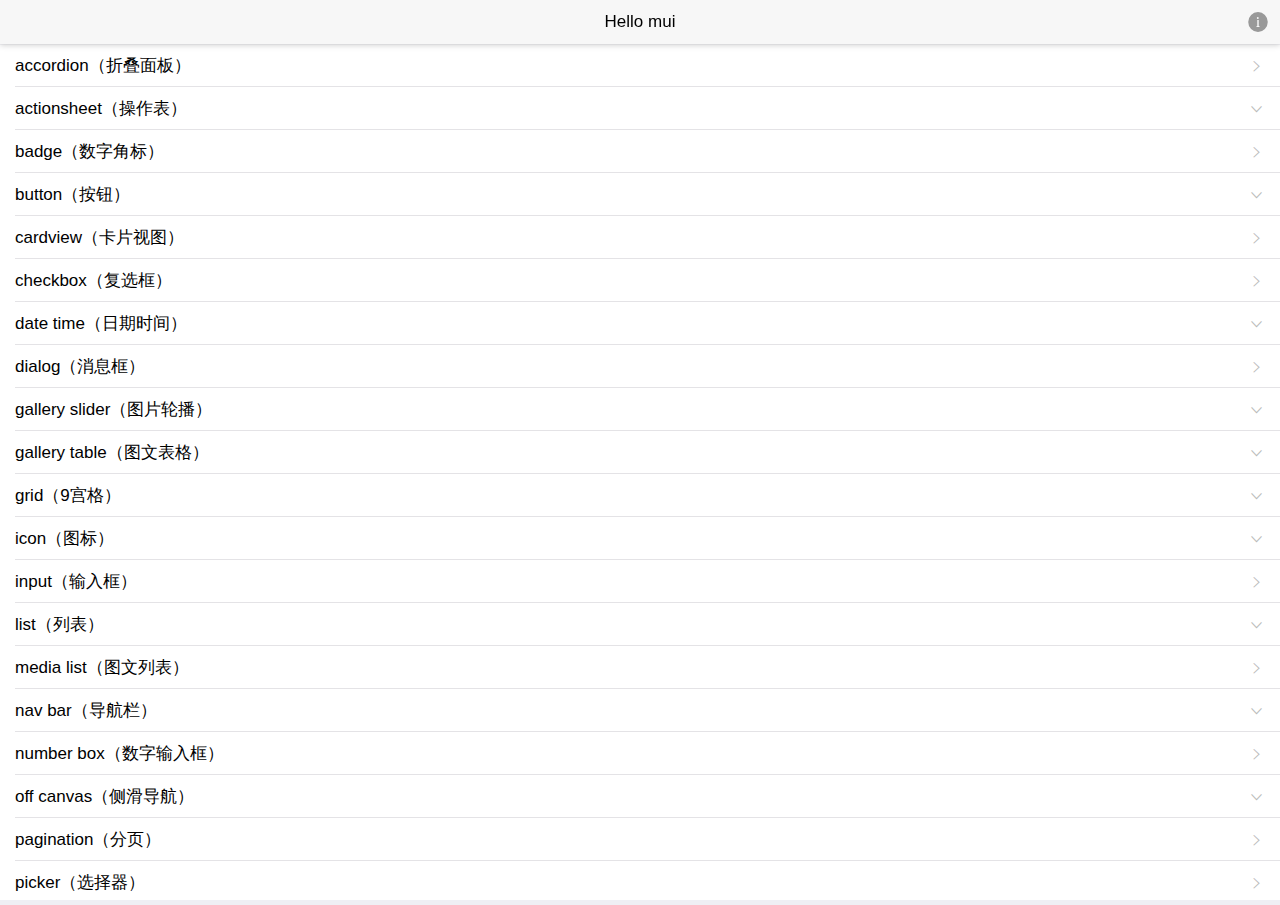
<file: 00ee/index.html>
<!DOCTYPE html>
<html>

	<head>
		<meta charset="utf-8">
		<title>Hello MUI</title>
		<meta name="viewport" content="width=device-width, initial-scale=1,maximum-scale=1, user-scalable=no">
		<meta name="apple-mobile-web-app-capable" content="yes">
		<meta name="apple-mobile-web-app-status-bar-style" content="black">

		<link rel="stylesheet" href="css/mui.min.css">
	</head>

	<body>
		<header class="mui-bar mui-bar-nav">
			<a class="mui-icon mui-icon-bars mui-pull-left mui-plus-visible"></a>
			<a id="info" class="mui-icon mui-icon-info-filled mui-pull-right" style="color: #999;"></a>
			<h1 class="mui-title">Hello mui</h1>
		</header>
		<script src="js/mui.min.js"></script>
		<script src="js/update.js" type="text/javascript" charset="utf-8"></script>
		<script>
			var menu = null,
				main = null;
			var showMenu = false;
			mui.init({
				swipeBack: false,
				statusBarBackground: '#f7f7f7',
				gestureConfig: {
					doubletap: true
				},
				subpages: [{
					id: 'list',
					url: 'list.html',
					styles: {
						top: '45px',
						bottom: 0,
						bounce: 'vertical'
					}
				}]
			});
			mui.plusReady(function() {
				//仅支持竖屏显示
				plus.screen.lockOrientation("portrait-primary");
				main = plus.webview.currentWebview();
				main.addEventListener('maskClick', closeMenu);
				//处理侧滑导航，为了避免和子页面初始化等竞争资源，延迟加载侧滑页面；
				setTimeout(function() {
					menu = mui.preload({
						id: 'index-menu',
						url: 'index-menu.html',
						styles: {
							left: 0,
							width: '70%',
							zindex: -1
						},
						show: {
							aniShow: 'none'
						}
					});
				}, 200);
			});
			var isInTransition = false;
			/**
			 * 显示侧滑菜单
			 */
			function openMenu() {
				if (isInTransition) {
					return;
				}
				if (!showMenu) {
					//侧滑菜单处于隐藏状态，则立即显示出来；
					isInTransition = true;
					menu.setStyle({
						mask: 'rgba(0,0,0,0)'
					}); //menu设置透明遮罩防止点击
					menu.show('none', 0, function() {
						//主窗体开始侧滑并显示遮罩
						main.setStyle({
							mask: 'rgba(0,0,0,0.4)',
							left: '70%',
							transition: {
								duration: 150
							}
						});
						mui.later(function() {
							isInTransition = false;
							menu.setStyle({
								mask: "none"
							}); //移除menu的mask
						}, 160);
						showMenu = true;
					});
				}
			};
			/**
			 * 关闭菜单
			 */
			function closeMenu() {
				if (isInTransition) {
					return;
				}
				if (showMenu) {
					//关闭遮罩；
					//主窗体开始侧滑；
					isInTransition = true;
					main.setStyle({
						mask: 'none',
						left: '0',
						transition: {
							duration: 200
						}
					});
					showMenu = false;
					//等动画结束后，隐藏菜单webview，节省资源；
					mui.later(function() {
						isInTransition = false;
						menu.hide();
					}, 300);
				}
			};
			//点击左上角侧滑图标，打开侧滑菜单；
			document.querySelector('.mui-icon-bars').addEventListener('tap', function(e) {
				if (showMenu) {
					closeMenu();
				} else {
					openMenu();
				}
			});
			//敲击顶部导航，内容区回到顶部
			document.querySelector('header').addEventListener('doubletap', function() {
				main.children()[0].evalJS('mui.scrollTo(0, 100)');
			});
			//主界面向右滑动，若菜单未显示，则显示菜单；否则不做任何操作
			window.addEventListener("swiperight", openMenu);
			//主界面向左滑动，若菜单已显示，则关闭菜单；否则，不做任何操作；
			window.addEventListener("swipeleft", closeMenu);
			//侧滑菜单触发关闭菜单命令
			window.addEventListener("menu:close", closeMenu);
			window.addEventListener("menu:open", openMenu);
			//重写mui.menu方法，Android版本menu按键按下可自动打开、关闭侧滑菜单；
			mui.menu = function() {
					if (showMenu) {
						closeMenu();
					} else {
						openMenu();
					}
				}
				//处理右上角关于图标的点击事件；
			var subWebview = null,
				template = null;
			document.getElementById('info').addEventListener('tap', function() {
				if (!mui.os.plus) {
					mui.openWindow({
						url: "examples/info.html",
						id: "info",
						show: {
							aniShow: 'zoom-fade-out',
							duration: 300
						}
					});
					return;
				}
				if (subWebview == null) {
					//获取共用父窗体
					template = plus.webview.getWebviewById("default-main");
				}
				if (template) {
					subWebview = template.children()[0];
					subWebview.loadURL('examples/info.html');
					//修改共用父模板的标题
					mui.fire(template, 'updateHeader', {
						title: '关于',
						showMenu: false
					});
					template.show('slide-in-right', 150);
				}
				//				mui.openWindow({
				//					url:"examples/info.html",
				//					id:"info",
				//					show:{
				//						aniShow:'zoom-fade-out',
				//						duration:300
				//					}
				//				});
			});
			//首页返回键处理
			//1、若侧滑菜单显示，则关闭侧滑菜单
			//2、否则，执行mui框架默认的关闭首页功能
			var _back = mui.back;
			mui.back = function() {
				if (showMenu) {
					closeMenu();
				} else {
					_back();
				}
			};
		</script>
	</body>

</html>
</file>
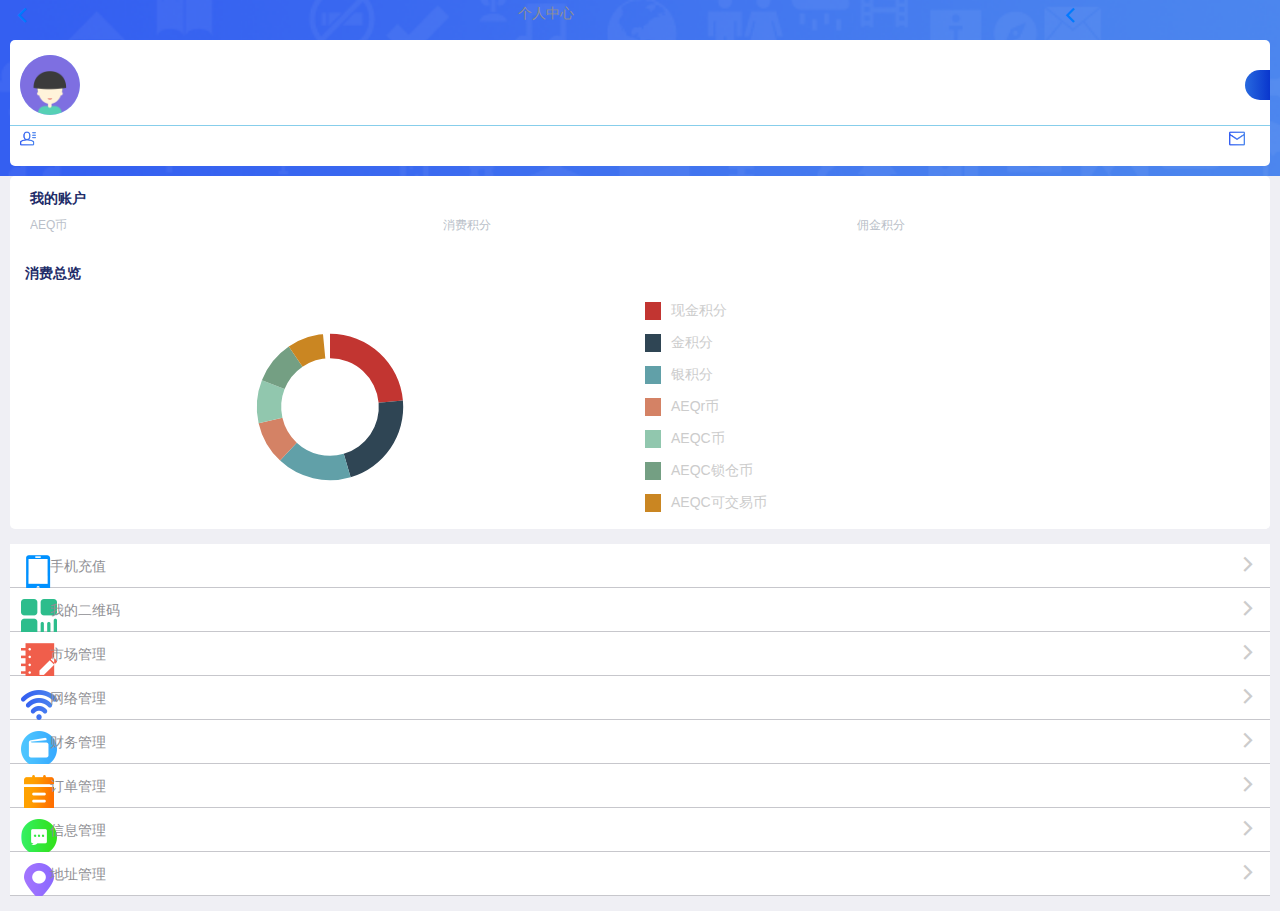
<file: Personal centers/index.html>
<!DOCTYPE html>
<html>
<head>
    <meta charset="utf-8">
    <meta name="viewport" content="width=device-width,initial-scale=1,minimum-scale=1,maximum-scale=1,user-scalable=no" />
    <title></title>
    <link href="css/mui.min.css" rel="stylesheet"/>
    <link rel="stylesheet" href="css/center.css" />
    
</head>
<body>
	<div class="max">
		<!--头部  --start-->
		<div class="m-top">
			<div class="m-header">
				<div class="mh-lefe">
					<a class="mui-action-back mui-icon mui-icon-left-nav mui-pull-left"></a>
				</div>
				<div class="mh-center">
					<p>个人中心</p>
				</div>
				<div class="mh-right">
					<a class="mui-action-back mui-icon mui-icon-left-nav mui-pull-right"></a>
				</div>
			</div>
			<div class="dataInfo">
				<div class="infoBox">
					<div class="p-img">
						<img src="img/user-photo.4d1e36f.png">
					</div>
					<div class="p-details">
						<div class="p-user">
							<p class="userName"></p>
						</div>
						<p class="userTel"></p>
					</div>
					<div class="p-vip">
						<p></p>
					</div>
				</div>
				<div class="user-box">
					<p>
						<img src="img/xiazai.png" />
						<span></span>	
					</p>
					<p>
						<img src="img/xinfeng.png" />
						<span></span>	
					</p>
				</div>
			</div>
		</div>
		<!--头部  --end-->
		<!--内容 --start-->
		<div class="content">
			<div class="contentBox">
				<div class="myAeqr">
					<h4 style="margin-bottom:10px;padding-left:20px;">我的账户</h4>
					<ul class="myMoney">
						<li>
							<p>AEQ币</p>
							<p style="font-size: 14px; color: rgb(0, 0, 0); font-weight: 700;"></p>
						</li>
						<li>
							<p>消费积分</p>
							<p style="font-size: 14px; color: rgb(0, 0, 0); font-weight: 700;"></p>
						</li>
						<li>
							<p>佣金积分</p>
							<p style="font-size: 14px; color: rgb(0, 0, 0); font-weight: 700;"></p>
						</li>
					</ul>
				</div>
				<div class="xiaofei">
					<h4 style="padding-left:15px;">消费总览</h4>
					<div class="xf_in">
						<div id="a" style="width:50%;height:244px;padding-left:10px;float:left;"></div>
						<div class="xiaofei_r">
							<li class="li_p01">
								<p></p>
								<span>现金积分</span>
								<span></span>
							</li>
							<li class="li_p02">
								<p></p>
								<span>金积分</span>
								<span></span>
							</li>
							<li class="li_p03">
								<p></p>
								<span>银积分</span>
								<span></span>
							</li>
							<li class="li_p04">
								<p></p>
								<span>AEQr币</span>
								<span></span>
							</li>
							<li class="li_p05">
								<p></p>
								<span>AEQC币</span>
								<span></span>
							</li>
							<li class="li_p06">
								<p></p>
								<span>AEQC锁仓币</span>
								<span></span>
							</li>
							<li class="li_p07">
								<p></p>
								<span>AEQC可交易币</span>
								<span></span>
							</li>
						</div>
					</div>	
				</div>
			</div>
		</div>
		<div class="m-navlist">
			<div class="nav-base">
				<div class="list-details">
					<div class="nav_l phone">
						<p>手机充值</p>
					</div>
					<div class="nav_r">
						<a class="mui-icon mui-icon-forward"></a>
					</div>
				</div>	
			</div>
			<div class="nav-base">
				<div class="list-details">
					<div class="nav_l code">
						<p>我的二维码</p>
					</div>
					<div class="nav_r">
						<a class="mui-icon mui-icon-forward"></a>
					</div>
				</div>
			</div>
			<div id="b" class="nav-base">
				<div class="list-details">
					<div class="nav_l shichang">
						<p>市场管理</p>
					</div>
					<div class="nav_r">
						<a class="mui-icon mui-icon-forward"></a>
					</div>
				</div>
				<div id="navlist">
					<div id="one" class="nav-details nav-position01" style="display: none;">
						<div class="nav-details-l">
							<p>注册会员</p>
						</div>
						<div class="nav-details-r">
							<a class="mui-icon mui-icon-forward"></a>
						</div>
					</div>
					<div id="two" class="nav-details nav-position02" style="display: none;">
						<div class="nav-details-l">
							<p>在线升级</p>
						</div>
						<div class="nav-details-r">
							<a class="mui-icon mui-icon-forward"></a>
						</div>
					</div>
					<div id="three" class="nav-details nav-position03" style="display: none;">
						<div class="nav-details-l">
							<p>在线复投</p>
						</div>
						<div class="nav-details-r">
							<a class="mui-icon mui-icon-forward"></a>
						</div>
					</div>
					<div id="four" class="nav-details nav-position04" style="display: none;">
						<div class="nav-details-l">
							<p>购买激活码</p>
						</div>
						<div class="nav-details-r">
							<a class="mui-icon mui-icon-forward"></a>
						</div>
					</div>
				</div>
			</div>
			<div  class="nav-base">
				<div class="list-details wife-management">
					<div class="nav_l wife">
						<p>网络管理</p>
					</div>
					<div class="nav_r">
						<a class="mui-icon mui-icon-forward"></a>
					</div>
				</div>
			</div>
			<!--财务管理-->
			<div id="c" class="nav-base">
				<div id="five" class="list-details">
					<div class="nav_l money">
						<p>财务管理</p>
					</div>
					<div class="nav_r">
						<a class="mui-icon mui-icon-forward"></a>
					</div>
				</div>
				<div id="navlist">
					<div id="six" class="nav-details nav-position01" style="display: none;">
						<div class="nav-details-l">
							<p>奖金明细</p>
						</div>
						<div class="nav-details-r">
							<a class="mui-icon mui-icon-forward"></a>
						</div>
					</div>
					<div id="seven" class="nav-details nav-position02" style="display: none;">
						<div class="nav-details-l">
							<p>财务明细</p>
						</div>
						<div class="nav-details-r">
							<a class="mui-icon mui-icon-forward"></a>
						</div>
					</div>
					<div id="eight" class="nav-details nav-position03" style="display: none;">
						<div class="nav-details-l">
							<p>汇款充值</p>
						</div>
						<div class="nav-details-r">
							<a class="mui-icon mui-icon-forward"></a>
						</div>
					</div>
					
					<div id="nine" class="nav-details nav-position04" style="display: none;">
						<div class="nav-details-l">
							<p>转账管理</p>
						</div>
						<div class="nav-details-r">
							<a class="mui-icon mui-icon-forward"></a>
						</div>
					</div>
					<div id="ten" class="nav-details nav-position05" style="display: none;">
						<div class="nav-details-l">
							<p>货币兑换</p>
						</div>
						<div class="nav-details-r">
							<a class="mui-icon mui-icon-forward"></a>
						</div>
					</div>
					<div id="eleven" class="nav-details nav-position06" style="display: none;">
						<div class="nav-details-l">
							<p>提现管理</p>
						</div>
						<div class="nav-details-r">
							<a class="mui-icon mui-icon-forward"></a>
						</div>
					</div>
					<div id="twelve" class="nav-details nav-position07" style="display: none;">
						<div class="nav-details-l">
							<p>银行账号</p>
						</div>
						<div class="nav-details-r">
							<a class="mui-icon mui-icon-forward"></a>
						</div>
					</div>
				</div>	
			</div>
			<!--订单管理-->
			<div id="d" class="nav-base">
				<div class="list-details">
					<div class="nav_l order">
						<p>订单管理</p>
					</div>
					<div class="nav_r">
						<a class="mui-icon mui-icon-forward"></a>
					</div>
				</div>
				<div id="navlist">
					<div id="thirteen" class="nav-details nav-position01" style="display: none;">
						<div class="nav-details-l">
							<p>实物订单</p>
						</div>
						<div class="nav-details-r">
							<a class="mui-icon mui-icon-forward"></a>
						</div>
					</div>
					<div id= "fourteen" class="nav-details nav-position02" style="display: none;">
						<div class="nav-details-l">
							<p>虚拟订单</p>
						</div>
						<div class="nav-details-r">
							<a class="mui-icon mui-icon-forward"></a>
						</div>
					</div>
				</div>	
			</div>
			<div id="e" class="nav-base">
				<div class="list-details">
					<div class="nav_l info">
						<p>信息管理</p>
					</div>
					<div class="nav_r">
						<a class="mui-icon mui-icon-forward"></a>
					</div>
				</div>
				<div id="navlist">
					<div id="fiveteen" class="nav-details nav-position01" style="display: none;">
						<div class="nav-details-l">
							<p>系统公告</p>
						</div>
						<div class="nav-details-r">
							<a class="mui-icon mui-icon-forward"></a>
						</div>
					</div>
					<div id="sixteen" class="nav-details nav-position02" style="display: none;">
						<div class="nav-details-l">
							<p>留言提交</p>
						</div>
						<div class="nav-details-r">
							<a class="mui-icon mui-icon-forward"></a>
						</div>
					</div>
					<div id="eighteen" class="nav-details nav-position03" style="display: none;">
						<div class="nav-details-l">
							<p>我的留言</p>
						</div>
						<div class="nav-details-r">
							<a class="mui-icon mui-icon-forward"></a>
						</div>
					</div>
				</div>	
			</div>
			<!--地址管理-->
			<div id="f" class="nav-base">
				<div class="list-details">
					<div class="nav_l address">
						<p>地址管理</p>
					</div>
					<div class="nav_r">
						<a class="mui-icon mui-icon-forward"></a>
					</div>
				</div>
				<div id="navlist">
					<div id="nineteen" class="nav-details nav-position01" style="display: none;">
						<div class="nav-details-l">
							<p>我的地址</p>
						</div>
						<div class="nav-details-r">
							<a class="mui-icon mui-icon-forward"></a>
						</div>
					</div>
					<div id="twenty" class="nav-details nav-position02" style="display: none;">
						<div class="nav-details-l">
							<p>添加地址</p>
						</div>
						<div class="nav-details-r">
							<a class="mui-icon mui-icon-forward"></a>
						</div>
					</div>
				</div>	
			</div>
		</div>
		<!--内容 --end-->
	</div>
</body>
</html>
<script src="js/mui.min.js"></script>
<script src="js/echarts.common.min.js"></script>
<script type="text/javascript" src="js/center.js" ></script>
<script type="text/javascript" charset="utf-8">
      	mui.init();
      	//判断5+接口是否完成。
      	if(window.plus){
      		plusReady();
      	}else{
      		document.addEventListener("plusready",plusReady,false);
      	}
      	function plusReady(){
      	}
      	//点击事件，列表的显示隐藏
	var A = document.getElementsByClassName('list-details')
	var C = document.getElementById("one")
	var D = document.getElementById("two")
	var E = document.getElementById("three")
	var F = document.getElementById("four")
	
	//
	var G = document.getElementById("five")
	var H = document.getElementById("six")
	var I = document.getElementById("seven")
	var J = document.getElementById("eight")
	var K = document.getElementById("nine")
	var L = document.getElementById("ten")
	var M = document.getElementById("eleven")
	var N = document.getElementById("twelve")
	
	var O = document.getElementById("thirteen")
	var P= document.getElementById("fourteen")
	
	
	var Q = document.getElementById("fiveteen")
	var R= document.getElementById("sixteen")
	var S = document.getElementById("eighteen")
	
	var T= document.getElementById("nineteen")
	var U = document.getElementById("twenty")
	
	
	for(var i=0;i<A.length;i++){
		var B = A[i]
		B.index = i;
		B.addEventListener('tap',function(){
//			alert(this.index)	
				if(this.index==2){
					C.style.display="block"
					D.style.display="block"
					E.style.display="block"
					F.style.display="block"
					var div = document.getElementById('b'); 
					div.className = 'shichang-height'; 
					
				}else if(this.index==4){
					G.style.display="block"
					H.style.display="block"
					I.style.display="block"
					J.style.display="block"
					K.style.display="block"
					L.style.display="block"
					M.style.display="block"
					N.style.display="block"
					var div = document.getElementById('c'); 
					div.className = 'money-height '; 
					
				}else if(this.index==5){
					O.style.display="block"
					P.style.display="block"
					var div = document.getElementById('d'); 
					div.className = 'order-height '; 
				}
				else if(this.index==6){
					Q.style.display="block"
					R.style.display="block"
					S.style.display="block"
					
					var div = document.getElementById('e'); 
					div.className = 'info-height '; 
					
				}else if(this.index==7){
					T.style.display="block"
					U.style.display="block"
					var div = document.getElementById('f');
					div.className = 'address-height'; 
				
				}
					
		})
	}
	
	
	
</script>
</file>
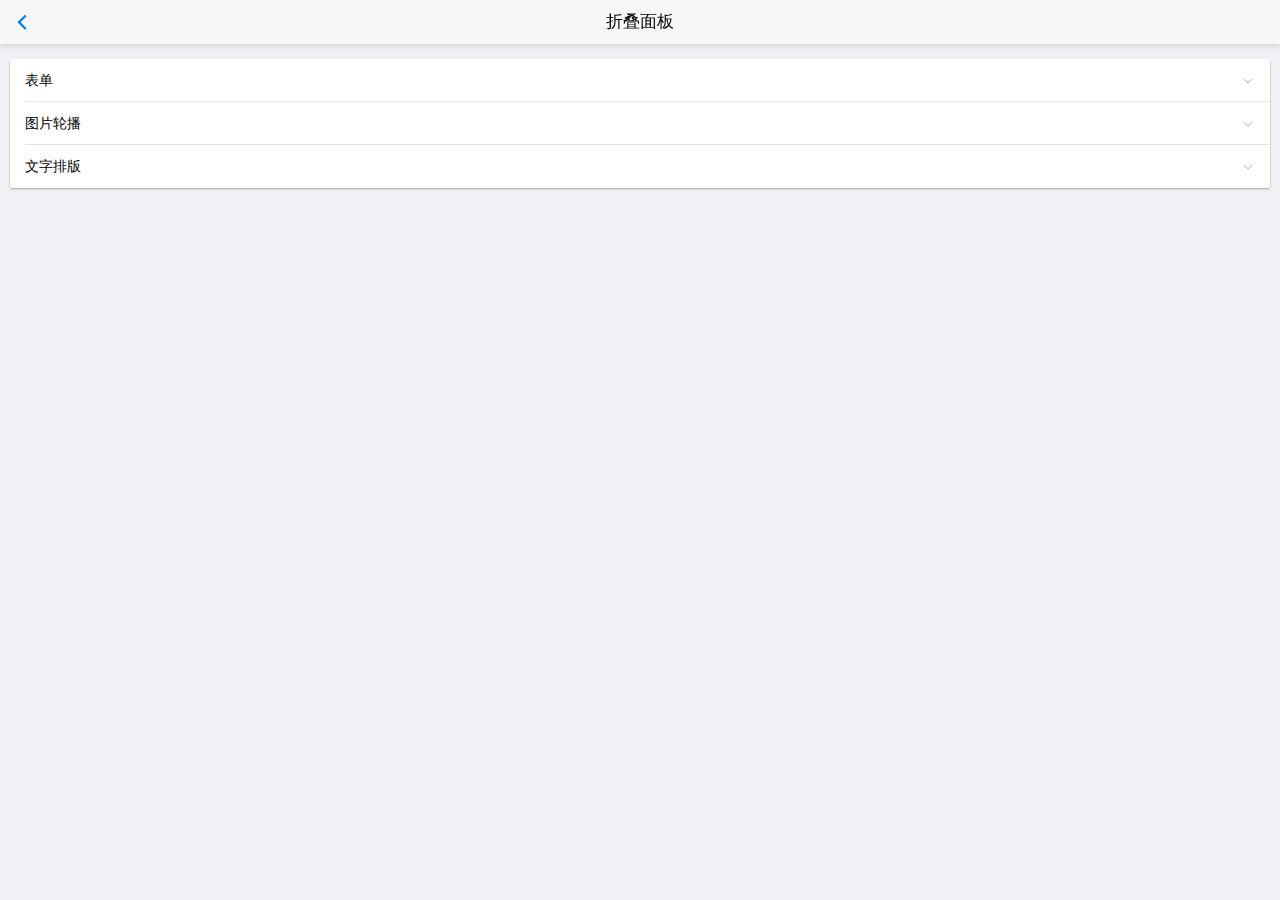
<file: 00ee/examples/accordion.html>
<!DOCTYPE html>
<html>

	<head>
		<meta charset="utf-8">
		<title>Hello MUI</title>
		<meta name="viewport" content="width=device-width, initial-scale=1,maximum-scale=1,user-scalable=no">
		<meta name="apple-mobile-web-app-capable" content="yes">
		<meta name="apple-mobile-web-app-status-bar-style" content="black">

		<!--标准mui.css-->
		<link rel="stylesheet" href="../css/mui.min.css">
		<!--App自定义的css-->
		<link rel="stylesheet" type="text/css" href="../css/app.css"/>
		
	</head>
	<body>
		<header class="mui-bar mui-bar-nav">
			<a class="mui-action-back mui-icon mui-icon-left-nav mui-pull-left"></a>
			<h1 class="mui-title">折叠面板</h1>
		</header>
		<div class="mui-content">
			<div class="mui-card">
				<ul class="mui-table-view">
					<li class="mui-table-view-cell mui-collapse">
						<a class="mui-navigate-right" href="#">表单</a>
						<div class="mui-collapse-content">
							<form class="mui-input-group">
								<div class="mui-input-row">
									<label>Input</label>
									<input type="text" placeholder="普通输入框">
								</div>
								<div class="mui-input-row">
									<label>Input</label>
									<input type="text" class="mui-input-clear" placeholder="带清除按钮的输入框">
								</div>
		
								<div class="mui-input-row mui-plus-visible">
									<label>Input</label>
									<input type="text" class="mui-input-speech mui-input-clear" placeholder="语音输入">
								</div>
								<div class="mui-button-row">
									<button class="mui-btn mui-btn-primary" type="button" onclick="return false;">确认</button>&nbsp;&nbsp;
									<button class="mui-btn mui-btn-primary" type="button" onclick="return false;">取消</button>
								</div>
							</form>
						</div>
					</li>
					<li class="mui-table-view-cell mui-collapse">
						<a class="mui-navigate-right" href="#">图片轮播</a>
						<div class="mui-collapse-content">
							<div id="slider" class="mui-slider">
								<div class="mui-slider-group mui-slider-loop">
									<!-- 额外增加的一个节点(循环轮播：第一个节点是最后一张轮播) -->
									<div class="mui-slider-item mui-slider-item-duplicate">
										<a href="#">
											<img src="../images/yuantiao.jpg">
										</a>
									</div>
									<!-- 第一张 -->
									<div class="mui-slider-item">
										<a href="#">
											<img src="../images/shuijiao.jpg">
										</a>
									</div>
									<!-- 第二张 -->
									<div class="mui-slider-item">
										<a href="#">
											<img src="../images/muwu.jpg">
										</a>
									</div>
									<!-- 第三张 -->
									<div class="mui-slider-item">
										<a href="#">
											<img src="../images/cbd.jpg">
										</a>
									</div>
									<!-- 第四张 -->
									<div class="mui-slider-item">
										<a href="#">
											<img src="../images/yuantiao.jpg">
										</a>
									</div>
									<!-- 额外增加的一个节点(循环轮播：最后一个节点是第一张轮播) -->
									<div class="mui-slider-item mui-slider-item-duplicate">
										<a href="#">
											<img src="../images/shuijiao.jpg">
										</a>
									</div>
								</div>
								<div class="mui-slider-indicator">
									<div class="mui-indicator mui-active"></div>
									<div class="mui-indicator"></div>
									<div class="mui-indicator"></div>
									<div class="mui-indicator"></div>
								</div>
							</div>
						</div>
					</li>
					<li class="mui-table-view-cell mui-collapse">
						<a class="mui-navigate-right" href="#">文字排版</a>
						<div class="mui-collapse-content">
							<h1>h1. Heading</h1>
							<h2>h2. Heading</h2>
							<h3>h3. Heading</h3>
							<h4>h4. Heading</h4>
							<h5>h5. Heading</h5>
							<h6>h6. Heading</h6>
							<p>
								p. 目前最接近原生App效果的框架。
							</p>
						</div>
					</li>
				</ul>
			</div>
		</div>
		<script src="../js/mui.min.js"></script>
		<script>
			mui.init({
				swipeBack:true //启用右滑关闭功能
			});
		</script>
	</body>

</html>
</file>
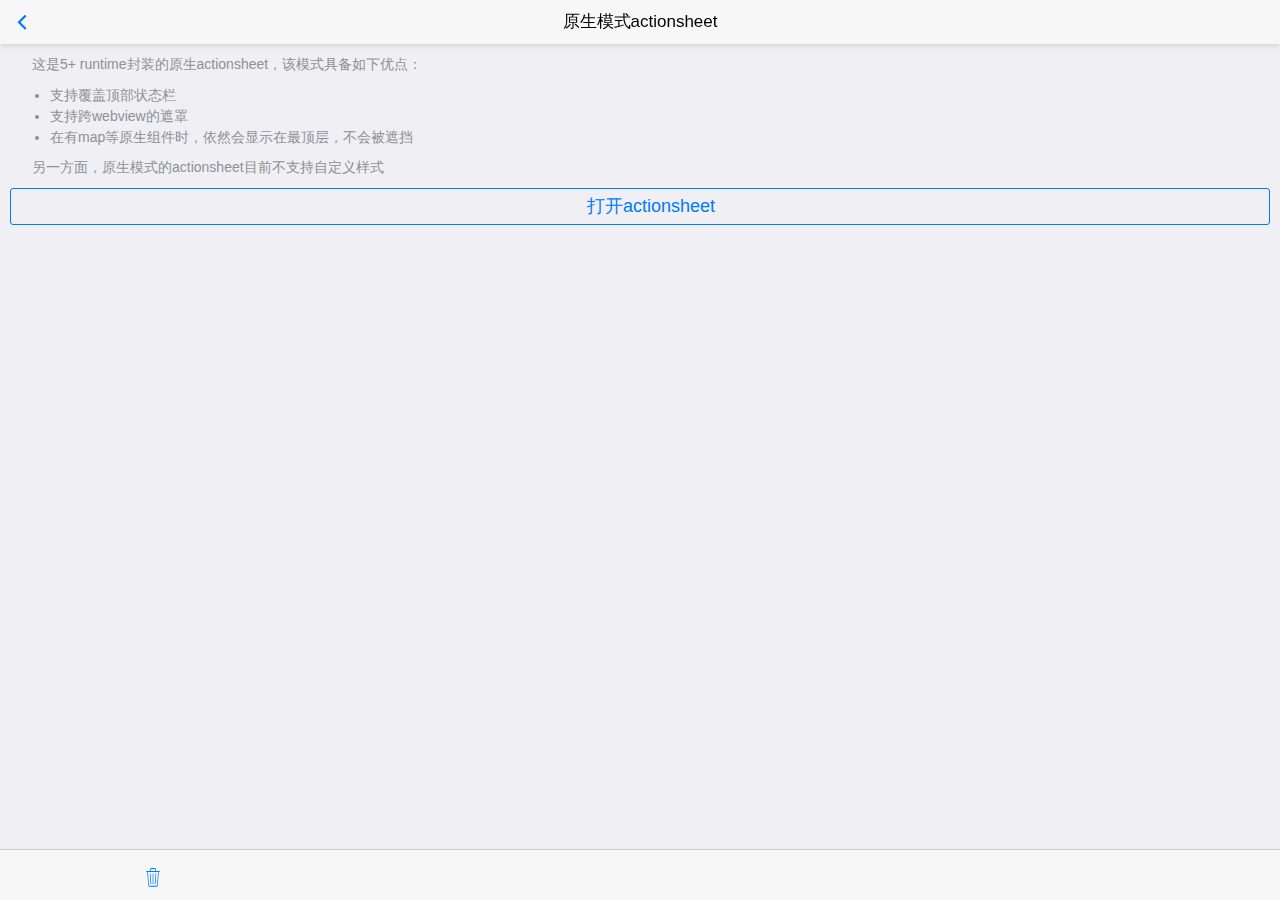
<file: 00ee/examples/actionsheet-plus.html>
<!DOCTYPE html>
<html>

	<head>
		<meta charset="utf-8">
		<title>Hello MUI</title>
		<meta name="viewport" content="width=device-width, initial-scale=1,maximum-scale=1,user-scalable=no">
		<meta name="apple-mobile-web-app-capable" content="yes">
		<meta name="apple-mobile-web-app-status-bar-style" content="black">

		<!--标准mui.css-->
		<link rel="stylesheet" href="../css/mui.min.css">
		<!--App自定义的css-->
		<link rel="stylesheet" type="text/css" href="../css/app.css"/>
		<style>
			p {
				text-indent: 22px;
			}
			span.mui-icon {
				font-size: 14px;
				color: #007aff;
				margin-left: -15px;
				padding-right: 10px;
			}
			#info{
		  		padding: 20px 10px ;
		  	}
		  	.des{
		  		margin: .5em 0;
		  	}
		  	.des>li{
		  		font-size: 14px;
				color: #8f8f94;
		  	}
		</style>
	</head>

	<body>

		<header class="mui-bar mui-bar-nav">
			<a class="mui-action-back mui-icon mui-icon-left-nav mui-pull-left"></a>
			<h1 class="mui-title">原生模式actionsheet</h1>
		</header>
		<nav class="mui-bar mui-bar-tab">
			<a id="delete-btn" class="mui-tab-item">
				<span class="mui-icon mui-icon-trash"></span>
			</a>
			<a class="mui-tab-item" href="#">
			</a>
			<a class="mui-tab-item" href="#">
			</a>
			<a class="mui-tab-item" href="#">
			</a>
		</nav>
		<div class="mui-content">
			<div class="mui-content-padded">
				<p>这是5+ runtime封装的原生actionsheet，该模式具备如下优点：</p>
				<ul class="des">
					<li>支持覆盖顶部状态栏</li>
					<li>支持跨webview的遮罩</li>
					<li>在有map等原生组件时，依然会显示在最顶层，不会被遮挡</li>
				</ul>	
				<p>另一方面，原生模式的actionsheet目前不支持自定义样式</p>	
				
				<p>
					<a id="picture-btn" class="mui-btn mui-btn-primary mui-btn-block mui-btn-outlined" style="padding: 5px 20px;">打开actionsheet</a>
				</p>
			</div>
		</div>
		<p id="info"></p>
	</body>
	<script src="../js/mui.min.js"></script>
	<script>
		mui.init({
			swipeBack:true //启用右滑关闭功能
		});
		mui('body').on('shown', '.mui-popover', function(e) {
			//console.log('shown', e.detail.id);//detail为当前popover元素
		});
		mui('body').on('hidden', '.mui-popover', function(e) {
			//console.log('hidden', e.detail.id);//detail为当前popover元素
		});
		var info = document.getElementById("info");
		document.getElementById("picture-btn").addEventListener('tap',function () {
			var btnArray = [{title:"拍照或录像"},{title:"选取现有的"}];
			plus.nativeUI.actionSheet( {
				title:"选择照片",
				cancel:"取消",
				buttons:btnArray
			}, function(e){
				var index = e.index;
				var text = "你刚点击了\"";
				switch (index){
					case 0:
						text += "取消";
						break;
					case 1:
						text += "拍照或录像";
						break;
					case 2:
						text += "选取现有的";
						break;
				}
				info.innerHTML = text+"\"按钮";
			} );
		});
		document.getElementById("delete-btn").addEventListener('tap',function () {
			var btnArray = [{title:"删除信息",style:"destructive"}];
			plus.nativeUI.actionSheet( {
				cancel:"取消",
				buttons:btnArray
			}, function(e){
				var index = e.index;
				var text = "你刚点击了\"";
				switch (index){
					case 0:
						text += "取消";
						break;
					case 1:
						text += "删除信息";
						break;
				}
				info.innerHTML = text+"\"按钮";
			} );
		});
	</script>

</html>
</file>
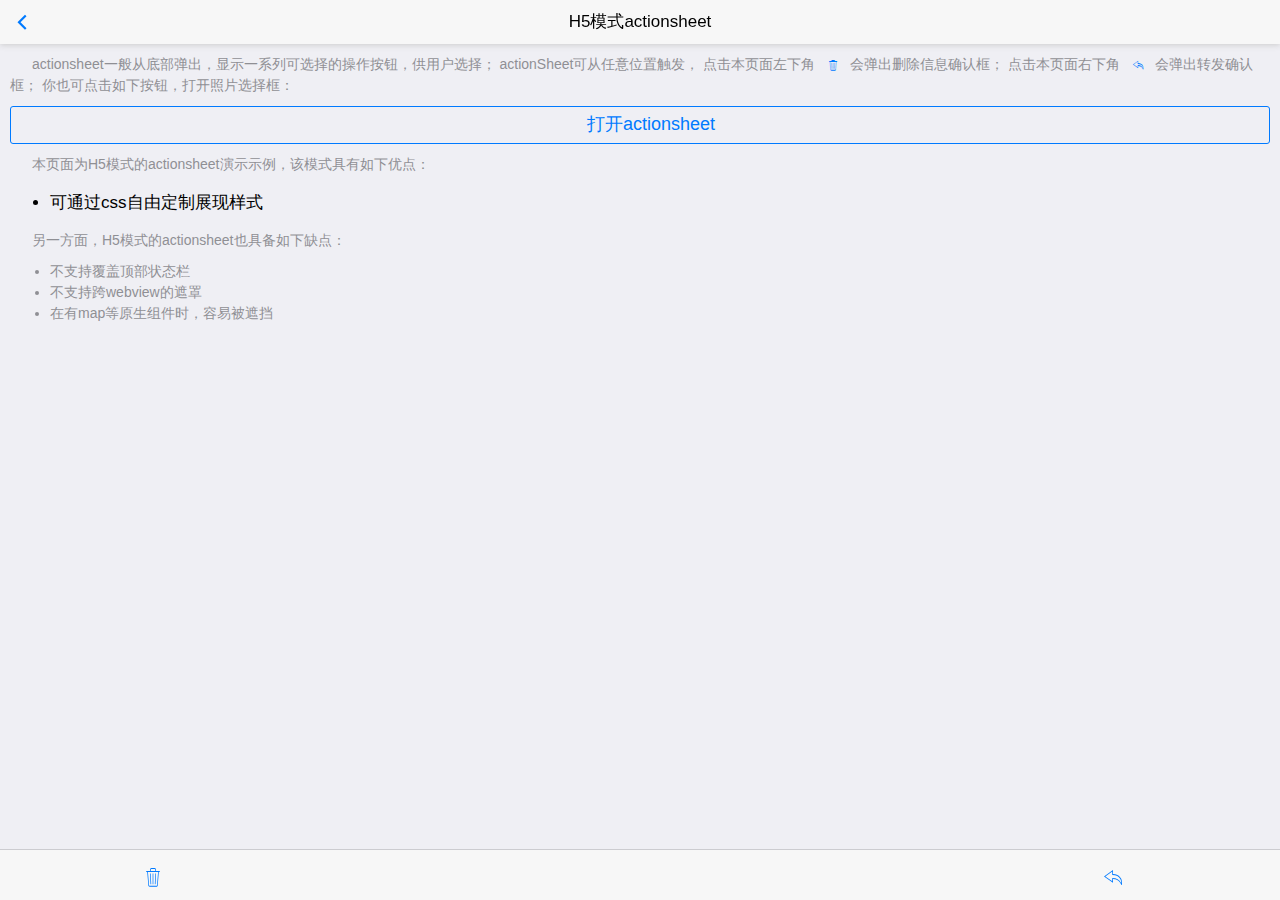
<file: 00ee/examples/actionsheet.html>
<!DOCTYPE html>
<html>

	<head>
		<meta charset="utf-8">
		<title>Hello MUI</title>
		<meta name="viewport" content="width=device-width, initial-scale=1,maximum-scale=1,user-scalable=no">
		<meta name="apple-mobile-web-app-capable" content="yes">
		<meta name="apple-mobile-web-app-status-bar-style" content="black">
		<!--标准mui.css-->
		<link rel="stylesheet" href="../css/mui.min.css">
		<!--App自定义的css-->
		<link rel="stylesheet" type="text/css" href="../css/app.css"/>
		<style>
			p {
				text-indent: 22px;
			}
			span.mui-icon {
				font-size: 14px;
				color: #007aff;
				margin-left: -15px;
				padding-right: 10px;
			}
			#info {
				padding: 20px 10px;
			}
			/*.des {
				margin: .5em 0;
			}
			.des>li {
				font-size: 14px;
				color: #8f8f94;
			}*/
		</style>
	</head>

	<body>

		<header class="mui-bar mui-bar-nav">
			<a class="mui-action-back mui-icon mui-icon-left-nav mui-pull-left"></a>
			<h1 class="mui-title">H5模式actionsheet</h1>
		</header>
		<nav class="mui-bar mui-bar-tab">
			<a class="mui-tab-item" href="#delete">
				<span class="mui-icon mui-icon-trash"></span>
			</a>
			<a class="mui-tab-item" href="#">
			</a>
			<a class="mui-tab-item" href="#">
			</a>
			<a class="mui-tab-item" href="#forward">
				<span class="mui-icon mui-icon-undo"></span>
			</a>
		</nav>
		<div class="mui-content">
			<div class="mui-content-padded">
				<p>actionsheet一般从底部弹出，显示一系列可选择的操作按钮，供用户选择； actionSheet可从任意位置触发， 点击本页面左下角
					<span class="mui-icon mui-icon-trash"></span>会弹出删除信息确认框； 点击本页面右下角
					<span class="mui-icon mui-icon-undo"></span>会弹出转发确认框； 你也可点击如下按钮，打开照片选择框：
				</p>
				<p>
					<a href="#picture" class="mui-btn mui-btn-primary mui-btn-block mui-btn-outlined" style="padding: 5px 20px;">打开actionsheet</a>
				</p>
				<p>本页面为H5模式的actionsheet演示示例，该模式具有如下优点：</p>
				<ul class="des">
					<li>可通过css自由定制展现样式</li>
				</ul>

				<p>另一方面，H5模式的actionsheet也具备如下缺点：</p>
				<ul class="hm-description">
					<li>不支持覆盖顶部状态栏</li>
					<li>不支持跨webview的遮罩</li>
					<li>在有map等原生组件时，容易被遮挡</li>
				</ul>
				<p id="info"></p>
			</div>
		</div>

		<div id="delete" class="mui-popover mui-popover-action mui-popover-bottom">
			<ul class="mui-table-view">
				<li class="mui-table-view-cell">
					<a href="#" style="color: #FF3B30;">删除信息</a>
				</li>
			</ul>
			<ul class="mui-table-view">
				<li class="mui-table-view-cell">
					<a href="#delete"><b>取消</b></a>
				</li>
			</ul>
		</div>
		<div id="forward" class="mui-popover mui-popover-action mui-popover-bottom">
			<ul class="mui-table-view">
				<li class="mui-table-view-cell">
					<a href="#">回复</a>
				</li>
				<li class="mui-table-view-cell">
					<a href="#">转发</a>
				</li>
				<li class="mui-table-view-cell">
					<a href="#">打印</a>
				</li>
			</ul>
			<ul class="mui-table-view">
				<li class="mui-table-view-cell">
					<a href="#forward"><b>取消</b></a>
				</li>
			</ul>
		</div>
		<div id="picture" class="mui-popover mui-popover-action mui-popover-bottom">
			<ul class="mui-table-view">
				<li class="mui-table-view-cell">
					<a href="#">拍照或录像</a>
				</li>
				<li class="mui-table-view-cell">
					<a href="#">选取现有的</a>
				</li>
			</ul>
			<ul class="mui-table-view">
				<li class="mui-table-view-cell">
					<a href="#picture"><b>取消</b></a>
				</li>
			</ul>
		</div>

	</body>
	<script src="../js/mui.min.js"></script>
	<script>
		mui.init({
			swipeBack:true //启用右滑关闭功能
		});
		mui('body').on('shown', '.mui-popover', function(e) {
			//console.log('shown', e.detail.id);//detail为当前popover元素
		});
		mui('body').on('hidden', '.mui-popover', function(e) {
			//console.log('hidden', e.detail.id);//detail为当前popover元素
		});
		var info = document.getElementById("info");
		mui('body').on('tap', '.mui-popover-action li>a', function() {
			var a = this,
				parent;
			//根据点击按钮，反推当前是哪个actionsheet
			for (parent = a.parentNode; parent != document.body; parent = parent.parentNode) {
				if (parent.classList.contains('mui-popover-action')) {
					break;
				}
			}
			//关闭actionsheet
			mui('#' + parent.id).popover('toggle');
			info.innerHTML = "你刚点击了\"" + a.innerHTML + "\"按钮";
		})
	</script>

</html>
</file>
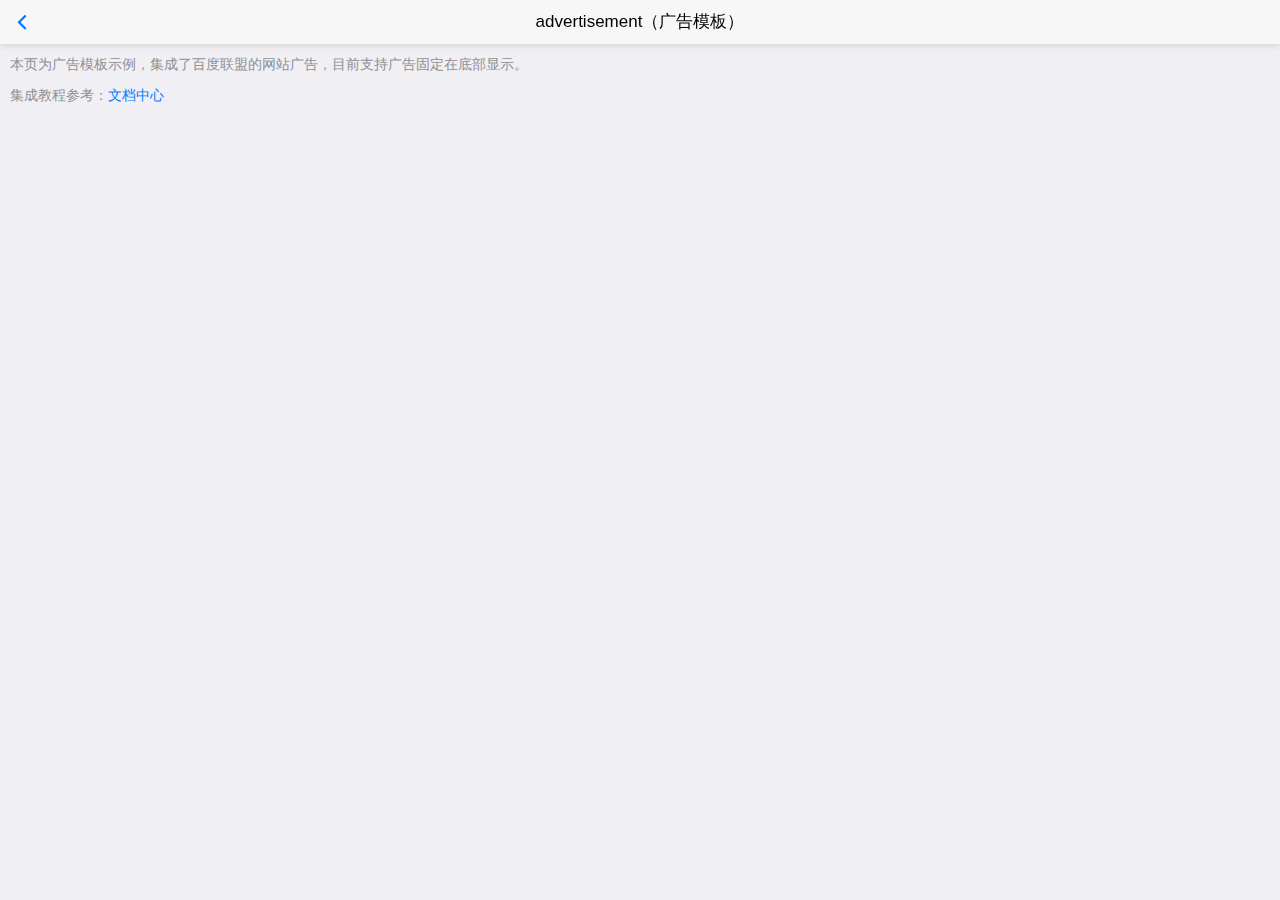
<file: 00ee/examples/ad.html>
<!DOCTYPE html>
<html>

	<head>
		<meta charset="utf-8">
		<meta name="viewport" content="width=device-width,initial-scale=1,minimum-scale=1,maximum-scale=1,user-scalable=no" />
		<title></title>
		<script src="../js/mui.min.js"></script>
		<link href="../css/mui.min.css" rel="stylesheet" />
		<script type="text/javascript" charset="utf-8">
			mui.init();
		</script>
	</head>

	<body>
		<header class="mui-bar mui-bar-nav">
			<a class="mui-action-back mui-icon mui-icon-left-nav mui-pull-left"></a>
			<h1 class="mui-title">advertisement（广告模板）</h1>
		</header>
		<div class="mui-content">
			<div class="mui-content-padded">
				<p>本页为广告模板示例，集成了百度联盟的网站广告，目前支持广告固定在底部显示。</p>
				<p>集成教程参考：<a href="http://ask.dcloud.net.cn/article/712">文档中心</a></p>
				
			</div>
		</div>
	</body>
	<script type="text/javascript">
		mui.plusReady(function () {
			if(plus.networkinfo.getCurrentType() == plus.networkinfo.CONNECTION_NONE){
				mui.toast("当前网络不给力，无法加载广告");
			}else{
				
				//百度广告集成教程参考：http://ask.dcloud.net.cn/article/712
				
				//屏幕真实宽度
				var width = window.innerWidth;
				var height = window.innerHeight;
				
				/*---需要开发者修改的内容---begin*/
				//百度联盟申请的广告位id
				var cpro_id = "u2206321";
				//广告投放域名地址
				var ltu = encodeURIComponent('http://www.dcloud.io/ad/');
				//投放广告的服务端页面标题
				var title = encodeURIComponent('DCloud HBuilder-做最好的HTML5开发工具||MUI-最接近原生体验的高性能前端框架');
				//根据投放广告的比例，计算广告高度，Hello MUI选择的广告位是20:3尺寸
				var adHeight = parseInt(width)*3/20;
				/*---需要开发者修改的内容---end*/
				
				//百度广告地址
				var p = ["acom","icxm","tcmm","icfm","mcum"];
				var t = new Date().getTime();
				var url = "http://pos.baidu.com/"+p[parseInt(5*Math.random())]+"?dc=2&dri=0&dis=0&dai=1&ps=0x0&dcb=BAIDU_SSP_define&dtm=HTML_POST&dvi=0.0&dci=-1&dpt=none&tsr=0&tpr="+t+"&ari=1&dbv=2&drs=1&cfv=0&cpl=0&chi=4&cce=true&cec=UTF-8&tlm=1437985083&ecd=1&pis=-1x-1&ccd=24&cja=false&cmi=0&col=en-US&cdo=0&tcn=1467173621&qn=d5d5b72998fc778b&tt=1467173620584.25.60.68";
				url += "&sz="+width+"x"+adHeight;
				url +="&rdid="+cpro_id.substring(1);
				url +="&di="+cpro_id;
				url +="&ti="+title;
				url +="&ltu="+ltu;
				url +="&psr="+window.screen.availWidth+"x"+window.screen.availHeight+"&par="+window.screen.availWidth+"x"+window.screen.availHeight;
				url +="&pcs="+window.outerWidth+"x"+window.outerHeight+"&pss="+window.outerWidth+"x0";
				url +="&rw="+Math.max(320, Math.min(window.innerWidth, window.innerHeight));
				
				var adBottom = mui.os.ios?('-'+adHeight+'px'):'0';
				
				var ad = plus.webview.create(url,'ad',{height:adHeight+'px',bottom:adBottom,position:"absolute"});
				//目前Android平台不支持子webview的setStyle动画，因此分平台处理；
				if(mui.os.ios){
					//为了支持iOS平台左侧边缘滑动关闭页面，需要append进去；
					plus.webview.currentWebview().append(ad);
					ad.addEventListener('loaded',function () {
						ad.setStyle({
							bottom:'0',
							transition: {
								duration: 150
							}
						});
					});
				}else{
					ad.addEventListener('loaded',function () {
						ad.show('slide-in-bottom');
					});
				}
				
				ad.appendJsFile('_www/js/ad.js');
				
				//设置主页面的底部留白，否则会被遮住；
				document.querySelector('.mui-content').style.paddingBottom = adHeight + 'px';
			}
		});		

		//处理点击事件，需要打开原生浏览器
		mui('body').on('tap', 'a', function(e) {
			var href = this.getAttribute('href');
			if (href) {
				if (window.plus) {
					plus.runtime.openURL(href);
				} else {
					location.href = href;
				}
			}
		});

	</script>

</html>
</file>
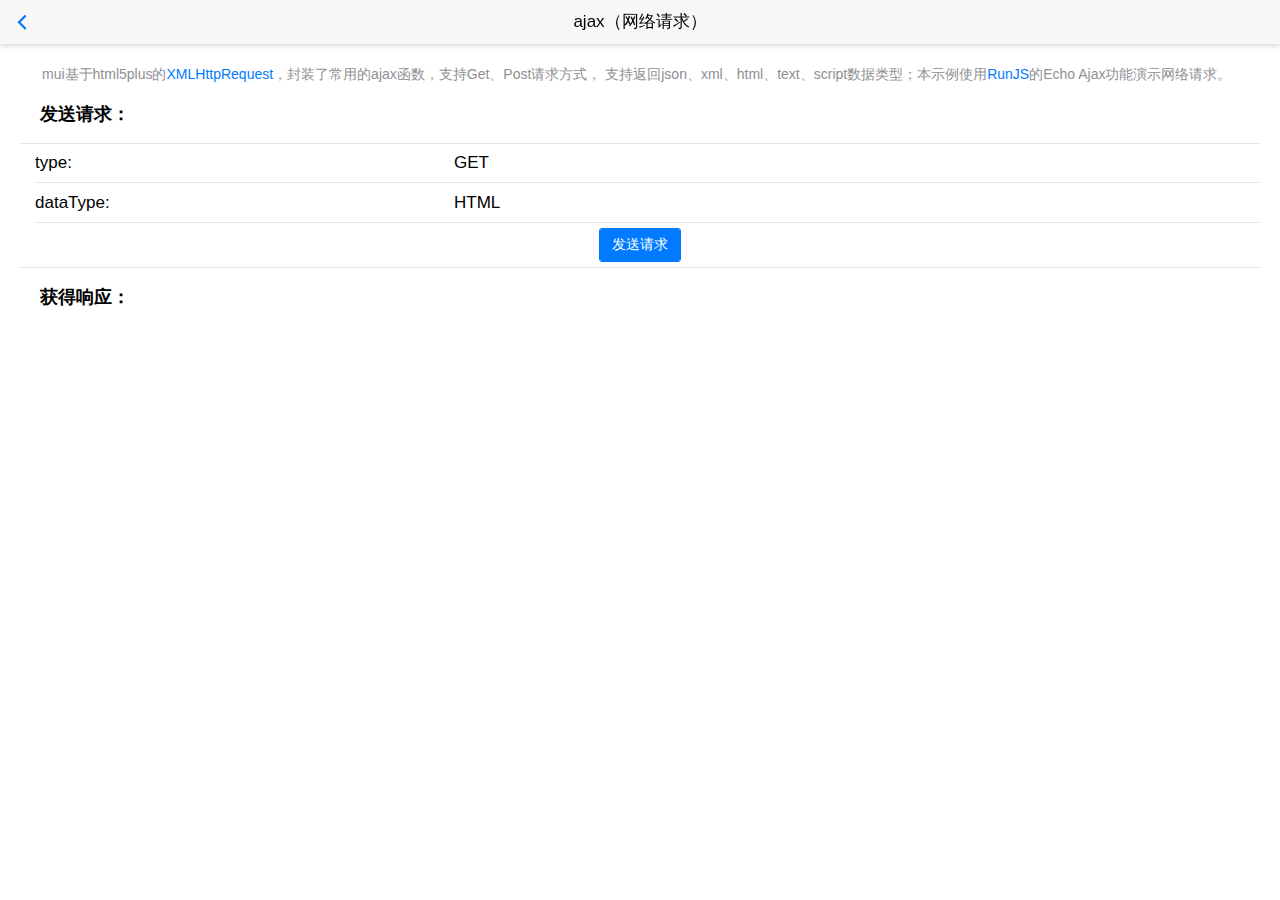
<file: 00ee/examples/ajax.html>
<!DOCTYPE html>
<html>

	<head>
		<meta charset="utf-8">
		<title>Hello MUI</title>
		<meta name="viewport" content="width=device-width, initial-scale=1,maximum-scale=1,user-scalable=no">
		<meta name="apple-mobile-web-app-capable" content="yes">
		<meta name="apple-mobile-web-app-status-bar-style" content="black">

		<!--标准mui.css-->
		<link rel="stylesheet" href="../css/mui.min.css">
		<!--App自定义的css-->
		<link rel="stylesheet" type="text/css" href="../css/app.css"/>
		<style>
		 	.mui-content-padded {
				padding: 10px;
			}
			body,body .mui-content {
				background-color: #fff !important;
			}
			code {
				word-wrap: break-word;
				word-break: normal;
				font-size: 90%;
				color: #c7254e;
				background-color: #f9f2f4;
				border-radius: 4px;
			}
		</style>
	</head>

	<body>
		<header class="mui-bar mui-bar-nav">
			<a class="mui-action-back mui-icon mui-icon-left-nav mui-pull-left"></a>
			<h1 class="mui-title">ajax（网络请求）</h1>
		</header>
		<div class="mui-content">
			<div class="mui-content-padded" style="padding-bottom: 50px;">
				<p style="text-indent: 22px;">
					mui基于html5plus的<a href="http://www.dcloud.io/docs/api/zh_cn/xhr.shtml">XMLHttpRequest</a>，封装了常用的ajax函数，支持Get、Post请求方式， 支持返回json、xml、html、text、script数据类型；本示例使用<a href="http://www.oschina.net/question/82993_78609">RunJS</a>的Echo Ajax功能演示网络请求。
				</p>
				<h4 class="mui-content-padded">发送请求：</h4>
				<div class="mui-input-group">
					<div class="mui-input-row">
						<label>type:</label>
						<select id="method">
							<option value="get">GET</option>
							<option value="post">POST</option>
						</select>
					</div>
					<div class="mui-input-row">
						<label>dataType:</label>
						<select id="dataType">
							<option value="html">HTML</option>
							<option value="json">JSON</option>
							<option value="xml">XML</option>
						</select>
					</div>
					<div class="mui-button-row">
						<button type="button" id="confirm" class="mui-btn mui-btn-primary">发送请求</button>
					</div>
				</div>
				<h4 class="mui-content-padded">获得响应：</h4>
				<code id="response"></code>
			</div>
		</div>
		<script src="../js/mui.min.js"></script>
		<script>
			(function($) {
				$.init({
					swipeBack:true //启用右滑关闭功能
				});
				
				var network = true;
				if(mui.os.plus){
					mui.plusReady(function () {
						if(plus.networkinfo.getCurrentType()==plus.networkinfo.CONNECTION_NONE){
							network = false;
						}
					});
				}
				
				var methodEl = document.getElementById("method");
				var dataTypeEl = document.getElementById("dataType");
				var respnoseEl = document.getElementById("response");
				//成功响应的回调函数
				var success = function(response) {
					var dataType = dataTypeEl.value;
					if (dataType === 'json') {
						response = JSON.stringify(response);
					} else if (dataType === 'xml') {
						response = new XMLSerializer().serializeToString(response).replace(/</g, "&lt;").replace(/>/g, "&gt;");
					}
					respnoseEl.innerHTML = response;
				};
				//设置全局beforeSend
				$.ajaxSettings.beforeSend = function(xhr, setting) {
					//beforeSend演示,也可在$.ajax({beforeSend:function(){}})中设置单个Ajax的beforeSend
					console.log('beforeSend:::' + JSON.stringify(setting));
				};
				//设置全局complete
				$.ajaxSettings.complete = function(xhr, status) {
					console.log('complete:::' + status);
				}
				var ajax = function() {
					//利用RunJS的Echo Ajax功能测试
					var url = 'http://runjs.cn/action/echo/';
					//请求方式，默认为Get；
					var type = methodEl.value;
					//预期服务器范围的数据类型
					var dataType = dataTypeEl.value;
					//发送数据
					var data = {
						name: "mui",
						version: "pre-release",
						author: "chb",
						description: "最接近原生APP体验的高性能前端框架"
					};
					url = url + (dataType === 'html' ? 'text' : dataType);
					respnoseEl.innerHTML = '正在请求中...';
					if (type === 'get') {
						if (dataType === 'json') {
							$.getJSON(url, data, success);
						} else {
							$.get(url, data, success, dataType);
						}
					} else if (type === 'post') {
						$.post(url, data, success, dataType);
					}
				};
				//发送请求按钮的点击事件
				document.getElementById("confirm").addEventListener('tap', function() {
					if(network){
						ajax();
					}else{
						mui.toast("当前网络不给力，请稍后再试");
					}
				});
				//点击描述中链接时，打开对应网页介绍；
				$('body').on('tap', 'a', function(e) {
					var href = this.getAttribute('href');
					if (href) {
						if (window.plus) {
							plus.runtime.openURL(href);
						} else {
							location.href = href;
						}
					}
				});
			})(mui);
		</script>
	</body>

</html>
</file>
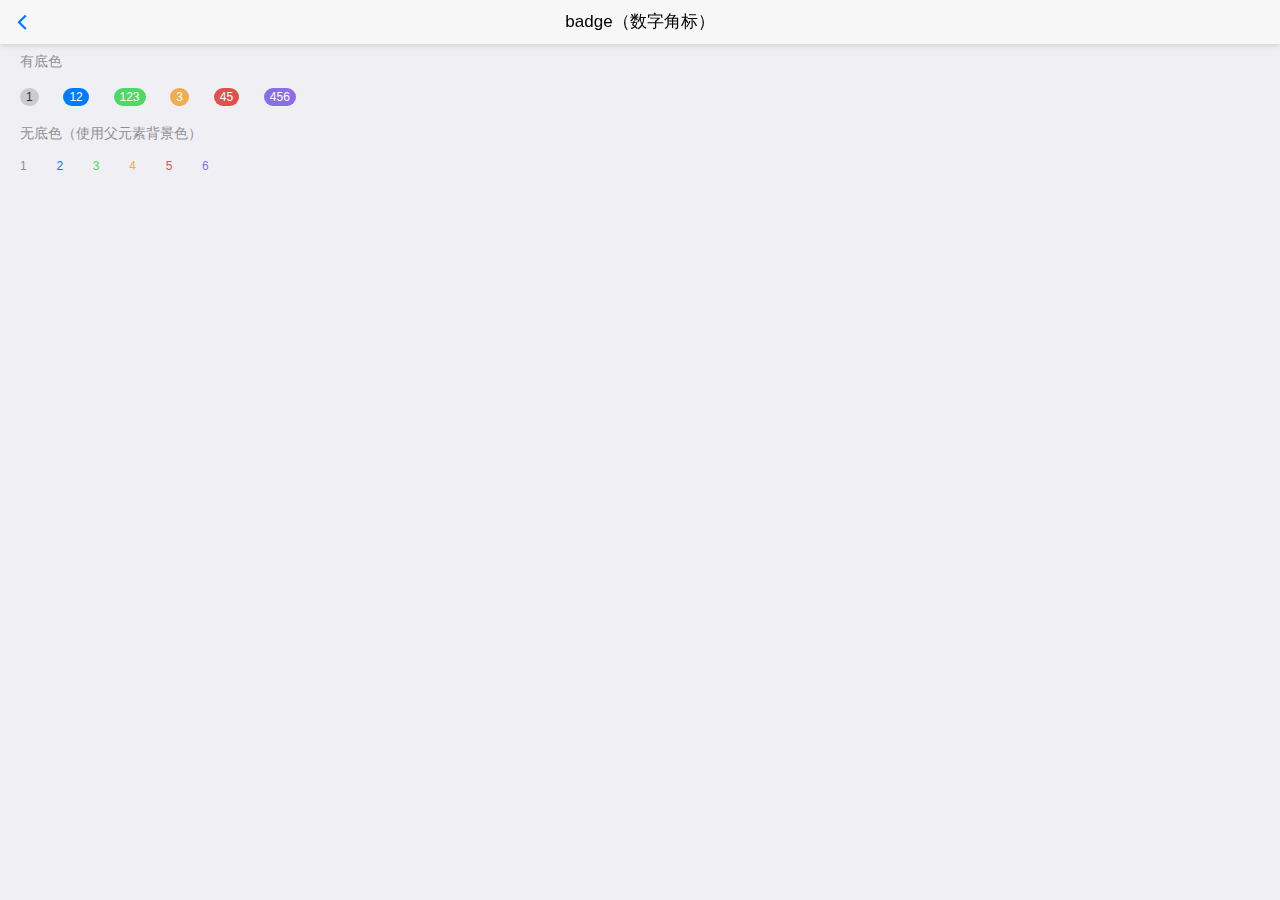
<file: 00ee/examples/badges.html>
<!DOCTYPE html>
<html>

	<head>
		<meta charset="utf-8">
		<title>Hello MUI</title>
		<meta name="viewport" content="width=device-width, initial-scale=1,maximum-scale=1,user-scalable=no">
		<meta name="apple-mobile-web-app-capable" content="yes">
		<meta name="apple-mobile-web-app-status-bar-style" content="black">
		<!--标准mui.css-->
		<link rel="stylesheet" href="../css/mui.min.css">
		<!--App自定义的css-->
		<link rel="stylesheet" type="text/css" href="../css/app.css"/>
		<style>
			h5 {
				margin: 10px;
			}
			.mui-badge {
				margin: 10px;
			}
		</style>
	</head>

	<body>
		<header class="mui-bar mui-bar-nav">
			<a class="mui-action-back mui-icon mui-icon-left-nav mui-pull-left"></a>
			<h1 class="mui-title">badge（数字角标）</h1>
		</header>
		<div class="mui-content">
			<div class="mui-content-padded">
				<h5>有底色</h5>
				<span class="mui-badge">1</span>
				<span class="mui-badge mui-badge-primary">12</span>
				<span class="mui-badge mui-badge-success">123</span>
				<span class="mui-badge mui-badge-warning">3</span>
				<span class="mui-badge mui-badge-danger">45</span>
				<span class="mui-badge mui-badge-purple">456</span>
				<h5>无底色（使用父元素背景色）</h5>
				<span class="mui-badge mui-badge-inverted">1</span>
				<span class="mui-badge mui-badge-primary mui-badge-inverted">2</span>
				<span class="mui-badge mui-badge-success mui-badge-inverted">3</span>
				<span class="mui-badge mui-badge-warning mui-badge-inverted">4</span>
				<span class="mui-badge mui-badge-danger mui-badge-inverted">5</span>
				<span class="mui-badge mui-badge-royal mui-badge-inverted">6</span>
			</div>
		</div>
	</body>
	<script src="../js/mui.min.js"></script>
	<script>
		mui.init({
			swipeBack:true //启用右滑关闭功能
		});
	</script>
</html>
</file>
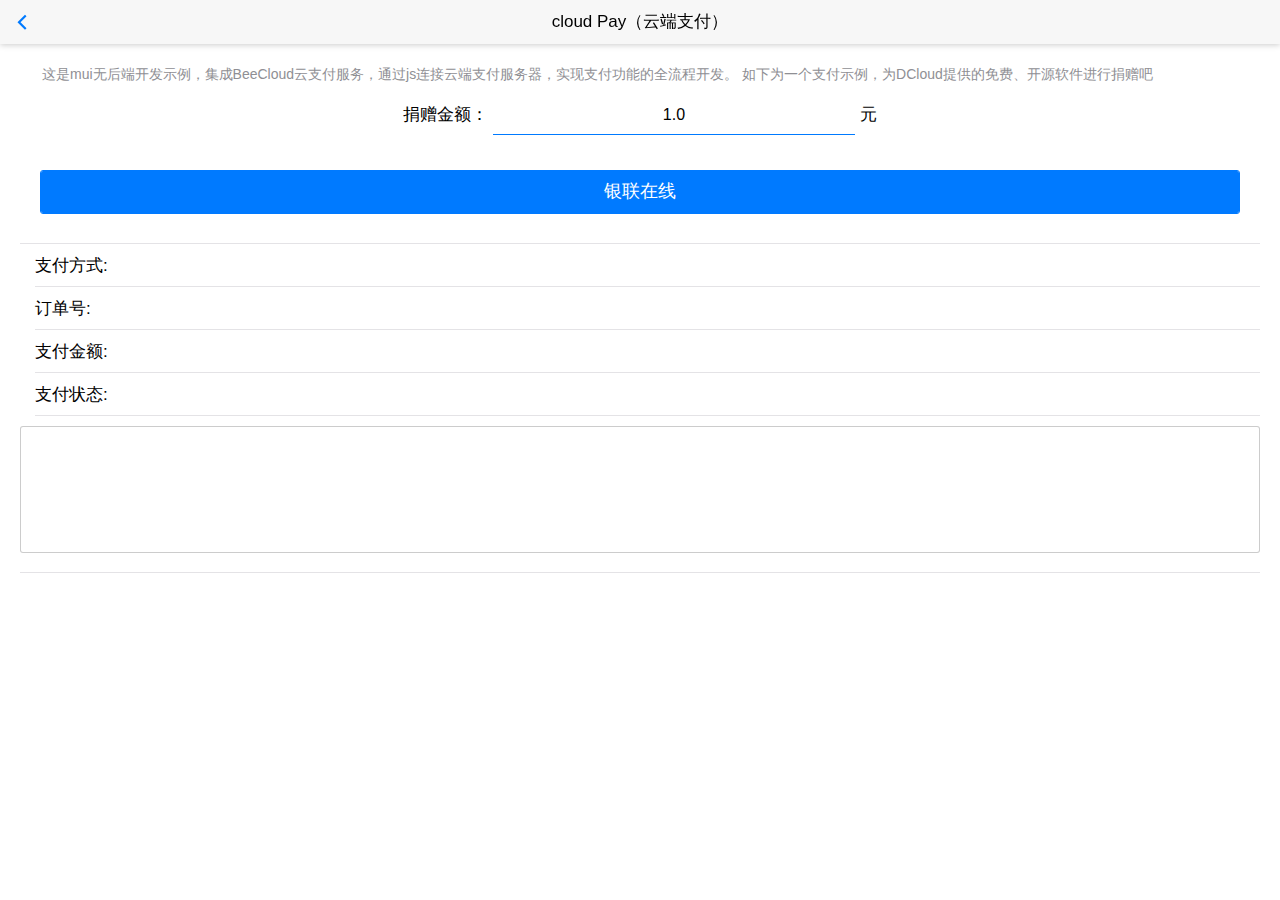
<file: 00ee/examples/beecloud.html>
<!DOCTYPE html>
<html>

	<head>
		<meta charset="utf-8">
		<meta name="viewport" content="width=device-width,initial-scale=1,minimum-scale=1,maximum-scale=1,user-scalable=no" />
		<title></title>
		<link rel="stylesheet" href="../css/mui.min.css">
		<script src="../js/mui.min.js"></script>
		<script type="text/javascript" charset="utf-8">
			mui.init();
		</script>
		<!--标准mui.css-->
		<style>
			.mui-content-padded {
				padding: 10px;
			}
			body,
			body .mui-content {
				background-color: #fff !important;
			}
			#total {
				-webkit-user-select: text;
				text-align: right;
				padding: 0 1em;
				border: 0px;
				border-bottom: 1px solid #007aff;
				border-radius: 0;
				font-size: 16px;
				width: 30%;
				outline: none;
			}
			textarea{
				margin-top: 10px;
			}
			.mui-btn-block{
				padding: 8px 5px;
			}
		</style>
	</head>

	<body>
		<header class="mui-bar mui-bar-nav">
			<a class="mui-action-back mui-icon mui-icon-left-nav mui-pull-left"></a>
			<h1 class="mui-title">cloud Pay（云端支付）</h1>
		</header>
		<div id="dcontent" class="mui-content">
			<div class="mui-content-padded">
				<p style="text-indent: 22px;">
					这是mui无后端开发示例，集成BeeCloud云支付服务，通过js连接云端支付服务器，实现支付功能的全流程开发。 如下为一个支付示例，为DCloud提供的免费、开源软件进行捐赠吧
				</p>
				<div style="padding: 0 1em;text-align:center">
					捐赠金额：
					<input id="total" type="number" value="1.0" style="text-align:center" /> 元
				</div>
				<div class="mui-content-padded oauth-area">
					<!--探测本机软件，自动显示支付宝和微信支付方式-->
					<!--银联在线一直显示-->
					<div id='UN_WEB' class="mui-btn mui-btn-blue mui-btn-block pay">
						银联在线
					</div>
				</div>
				<ul class="mui-table-view">
					<li class="mui-table-view-cell">
						支付方式: <span id="channel"></span>
					</li>
					<li class="mui-table-view-cell">
						订单号: <span id="bill_no"></span>
					</li>
					<li class="mui-table-view-cell">
						支付金额: <span id="total_fee"></span>
					</li>
					<li class="mui-table-view-cell">
						支付状态:<span id="status"></span>
					</li>
					<textarea name="" id="status_msg" cols="20" rows="5"></textarea>
				</ul>
			</div>
		</div>
	</body>
	<script src="../js/beecloud.js">
	</script>
	<script type="text/javascript">
		mui('.mui-content-padded').on('tap', '.pay', function() {
			var channel_id = null;
			switch (this.id) { 
				case 'alipay':
					channel_id = 'ALI_APP';
					break;
				case 'wxpay':
					channel_id = 'WX_APP';
					break;
				case 'UN_WEB':
					channel_id = 'UN_WEB';
					break;
				default:
					break;
			}
			beecloudPay(channel_id);
			document.getElementById("channel").innerHTML = channel_id;
			document.getElementById("total_fee").innerHTML = document.getElementById('total').value;
			document.getElementById("bill_no").innerHTML = beecloud.genBillNo();
		})

		function beecloudPay(bcChannel) {
			//因DCloud尚未申请银联账号，故支付宝、微信使用的是DCloud的appid，银联暂时使用BeeCloud的appid，开发者这里无需判断，直接写一个appid即可；
			var _appid = bcChannel == "UN_WEB" ? "c37d661d-7e61-49ea-96a5-68c34e83db3b":"44f01a13-965f-4b27-ba9f-da678b47f3f5"
			/*
			 * 构建支付参数
			 * 
			 * app_id: BeeCloud控制台上创建的APP的appid，必填 
			 * title: 订单标题，32个字节，最长支持16个汉字；必填
			 * total_fee: 支付金额，以分为单位，大于0的整数，必填
			 * bill_no: 订单号，8~32位数字和/或字母组合,确保在商户系统中唯一，必填
			 * optional: 扩展参数,可以传入任意数量的key/value对来补充对业务逻辑的需求;此参数会在webhook回调中返回; 选填
			 * bill_timeout: 订单失效时间,必须为非零正整数，单位为秒，必须大于360。选填 
			 */
			var payData = {
				app_id: _appid,
				channel: bcChannel,
				title: "DCloud项目捐赠",
				total_fee: document.getElementById('total').value * 100,
				bill_no: beecloud.genBillNo(),
				optional: {
					'uerId': 'beecloud',
					'phone': '4006280728'
				},
				bill_timeout: 360,
				return_url: "http://www.dcloud.io/demo/pay" //wap支付成功后的回跳地址
			};
			/*
			 *  发起支付
			 *  payData: 支付参数
			 *  cbsuccess: 支付成功回调
			 *  cberror: 支付失败回调
			 */
			beecloud.payReq(payData, function(result) {
				document.getElementById("status").innerHTML = 'success';
				document.getElementById("status").style.color = 'green'
				document.getElementById("status_msg").innerHTML = "-------- 支付成功 --------" + "\n感谢您的支持,我们会继续努力完善产品";
				console.log(result);
			}, function(e) {
				document.getElementById("status").innerHTML = 'failed';
				document.getElementById("status").style.color = 'red'
				document.getElementById("status_msg").innerHTML = "-------- 支付失败 --------\n" + "错误码：" + e.code + '\n' + e.message;
			});
		}
	</script>

</html>
</file>
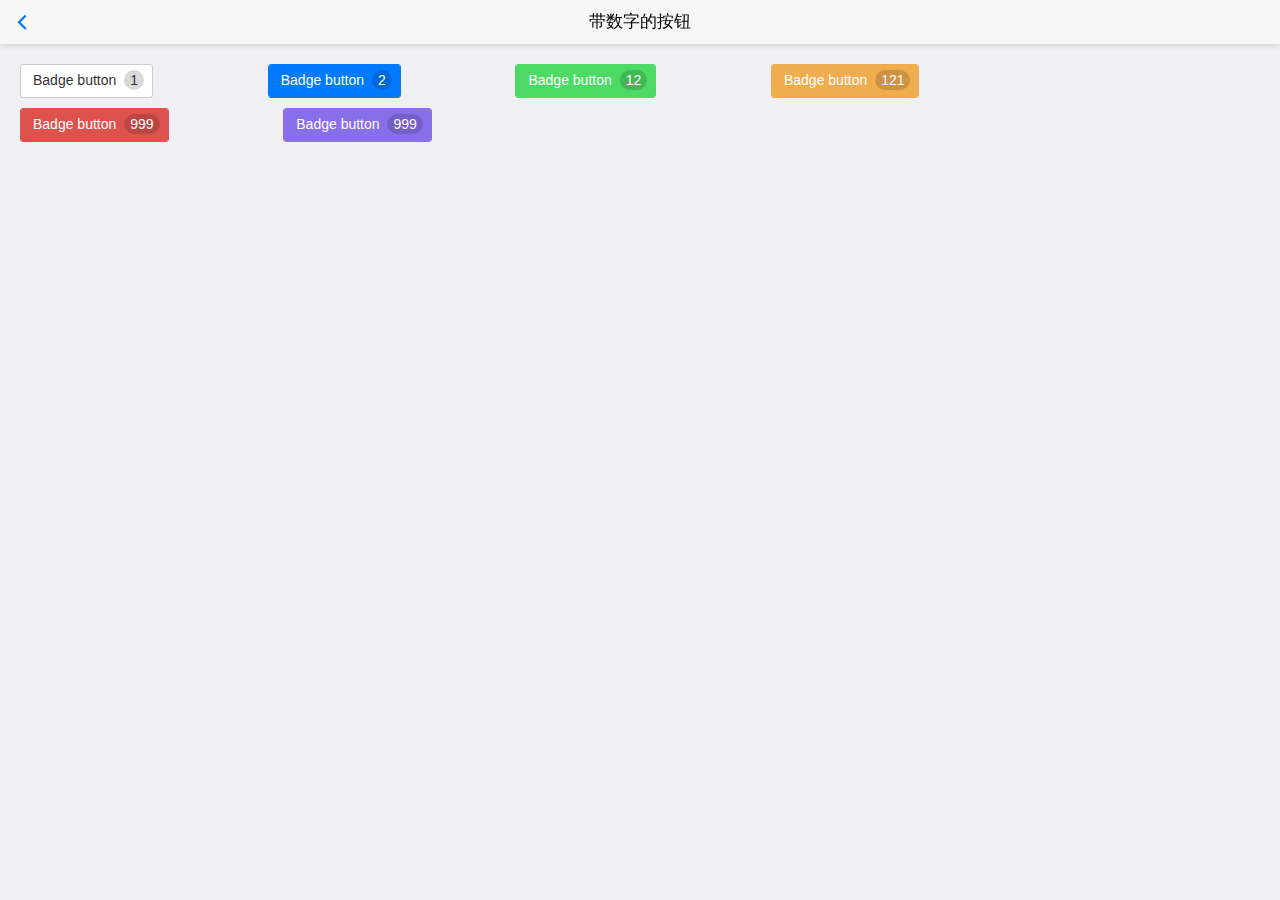
<file: 00ee/examples/buttons-with-badges.html>
<!DOCTYPE html>
<html>

	<head>
		<meta charset="utf-8">
		<title>Hello MUI</title>
		<meta name="viewport" content="width=device-width, initial-scale=1,maximum-scale=1,user-scalable=no">
		<meta name="apple-mobile-web-app-capable" content="yes">
		<meta name="apple-mobile-web-app-status-bar-style" content="black">

		<!--标准mui.css-->
		<link rel="stylesheet" href="../css/mui.min.css">
		<!--App自定义的css-->
		<link rel="stylesheet" type="text/css" href="../css/app.css"/>
		<style>
			.mui-btn{
		        margin-top: 10px;
		        margin-right: 100px;
		        margin-left: 10px;
		    }
		</style>
		
	</head>

	<body>
		<header class="mui-bar mui-bar-nav">
		    <a class="mui-action-back mui-icon mui-icon-back mui-pull-left"></a>
		    <h1 class="mui-title">带数字的按钮</h1>
		</header>
		<div class="mui-content">
		    <div class="mui-content-padded">
		        <button type="button" class="mui-btn">Badge button <span class="mui-badge">1</span></button>
		        <button type="button" class="mui-btn mui-btn-primary">Badge button <span class="mui-badge mui-badge-primary">2</span></button>
		        <button type="button" class="mui-btn mui-btn-success">Badge button <span class="mui-badge mui-badge-success">12</span></button>
		        <button type="button" class="mui-btn mui-btn-warning">Badge button <span class="mui-badge mui-badge-warning">121</span></button>
		        <button type="button" class="mui-btn mui-btn-danger">Badge button <span class="mui-badge mui-badge-danger">999</span></button>
		        <button type="button" class="mui-btn mui-btn-royal">Badge button <span class="mui-badge mui-badge-royal">999</span></button>
		
		    </div>
		</div>
	</body>
	<script src="../js/mui.min.js"></script>
	<script>
		mui.init({
			swipeBack:true //启用右滑关闭功能
		});
	</script>
</html>
</file>
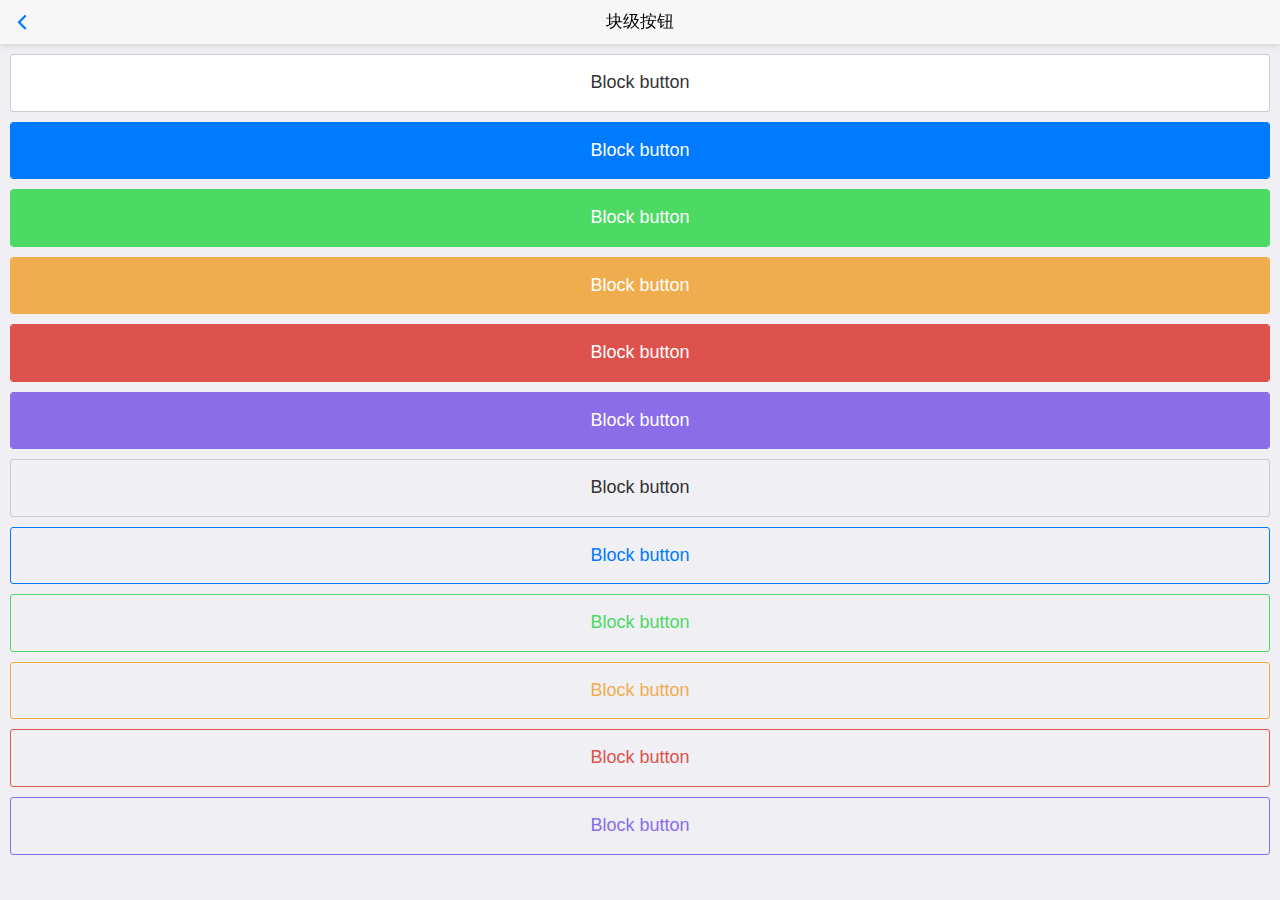
<file: 00ee/examples/buttons-with-block.html>
<!DOCTYPE html>
<html>

	<head>
		<meta charset="utf-8">
		<title>Hello MUI</title>
		<meta name="viewport" content="width=device-width, initial-scale=1,maximum-scale=1,user-scalable=no">
		<meta name="apple-mobile-web-app-capable" content="yes">
		<meta name="apple-mobile-web-app-status-bar-style" content="black">

		<!--标准mui.css-->
		<link rel="stylesheet" href="../css/mui.min.css">
		<!--App自定义的css-->
		<link rel="stylesheet" type="text/css" href="../css/app.css"/>
		<style>
			.mui-content-padded{
			  	margin: 10px;
			  }
		</style>
	</head>

	<body>
		<header class="mui-bar mui-bar-nav">
		    <a class="mui-action-back mui-icon mui-icon-back mui-pull-left"></a>
		    <h1 class="mui-title">块级按钮</h1>
		</header>
		<div class="mui-content">
		    <div class="mui-content-padded">
		        <button type="button" class="mui-btn mui-btn-block">Block button</button>
		        <button type="button" class="mui-btn mui-btn-primary mui-btn-block">Block button</button>
		        <button type="button" class="mui-btn mui-btn-success mui-btn-block">Block button</button>
		        <button type="button" class="mui-btn mui-btn-warning mui-btn-block">Block button</button>
		        <button type="button" class="mui-btn mui-btn-danger mui-btn-block">Block button</button>
				<button type="button" class="mui-btn mui-btn-royal mui-btn-block">Block button</button>
		        <button type="button" class="mui-btn mui-btn-block mui-btn-outlined">Block button</button>
		        <button type="button" class="mui-btn mui-btn-primary mui-btn-block mui-btn-outlined">Block button</button>
		        <button type="button" class="mui-btn mui-btn-success mui-btn-block mui-btn-outlined">Block button</button>
		        <button type="button" class="mui-btn mui-btn-warning mui-btn-block mui-btn-outlined">Block button</button>
		        <button type="button" class="mui-btn mui-btn-danger mui-btn-block mui-btn-outlined">Block button</button>
		        <button type="button" class="mui-btn mui-btn-royal mui-btn-block mui-btn-outlined">Block button</button>
		    </div>
		</div>
	</body>
	<script src="../js/mui.min.js"></script>
	<script>
		mui.init({
			swipeBack:true //启用右滑关闭功能
		});
	</script>
</html>
</file>
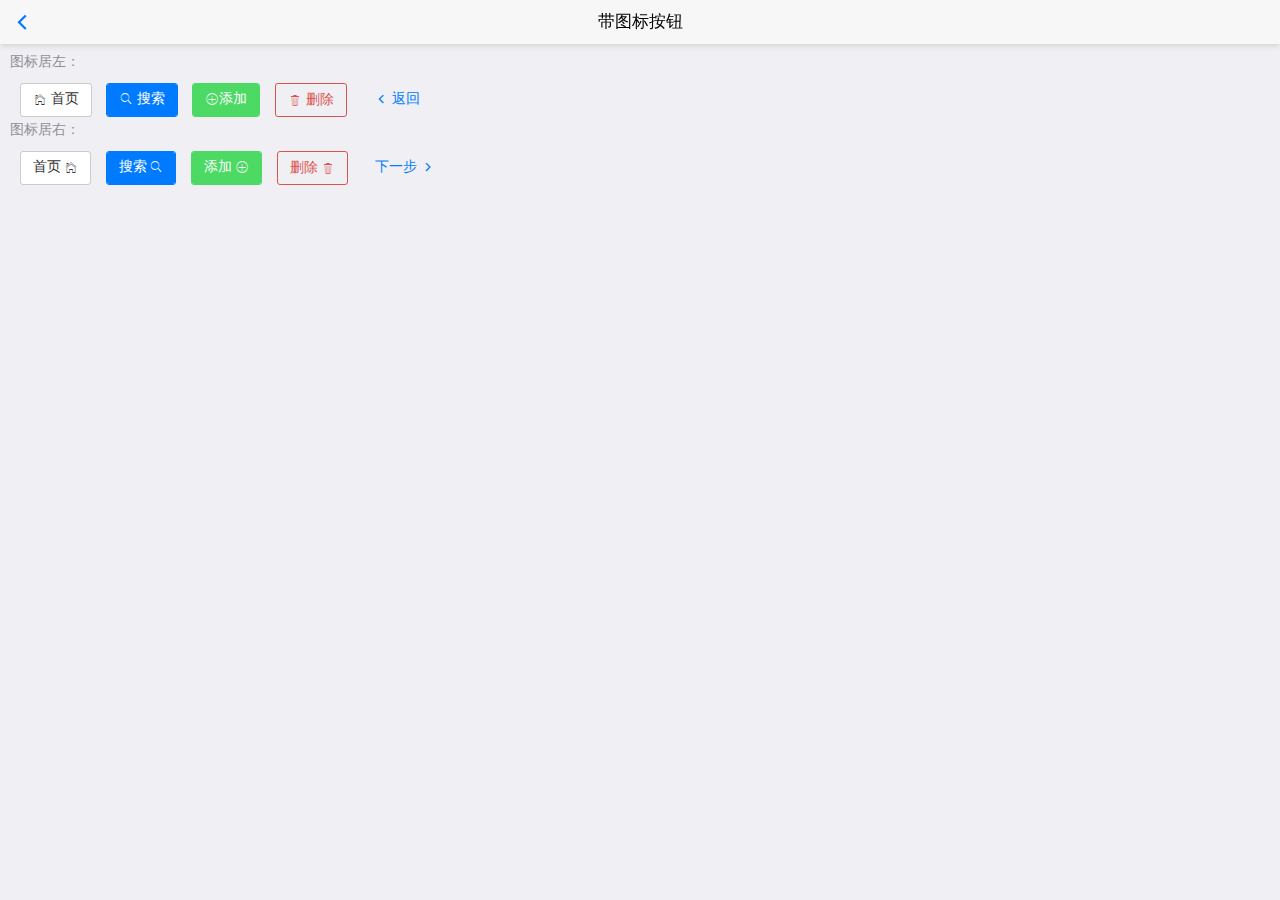
<file: 00ee/examples/buttons-with-icons.html>
<!DOCTYPE html>
<html>

	<head>
		<meta charset="utf-8">
		<title>Hello MUI</title>
		<meta name="viewport" content="width=device-width, initial-scale=1,maximum-scale=1,user-scalable=no">
		<meta name="apple-mobile-web-app-capable" content="yes">
		<meta name="apple-mobile-web-app-status-bar-style" content="black">

		<!--标准mui.css-->
		<link rel="stylesheet" href="../css/mui.min.css">
		<!--App自定义的css-->
		<link rel="stylesheet" type="text/css" href="../css/app.css"/>
		<style>
			 .mui-btn{
		        margin-top: 10px;
		        margin-left: 10px;
		    }
		</style>
	</head>

	<body>
		<header class="mui-bar mui-bar-nav">
		    <a class="mui-action-back mui-icon mui-icon-back mui-pull-left"></a>
		    <h1 class="mui-title">带图标按钮</h1>
		</header>
		<div class="mui-content">
		    <div class="mui-content-padded">
		    		<h5>图标居左：</h5>
		        <button type="button" class="mui-btn mui-icon mui-icon-home">
		            首页
		        </button>
		        <button type="button" class="mui-btn mui-btn-primary mui-icon mui-icon-search">
		            搜索
		        </button>
		        <button type="button" class="mui-btn mui-btn-success mui-icon mui-icon-plus">添加</button>
		        <button type="button" class="mui-btn mui-btn-danger mui-btn-outlined">
		            <span class="mui-icon mui-icon-trash"></span>
		            删除	
		        </button>
		        <button type="button" class="mui-btn mui-btn-link">
		            <span class="mui-icon mui-icon-back"></span>
		            返回
		        </button>
		        <h5>图标居右：</h5>
		        <button type="button" class="mui-btn mui-icon mui-icon-home mui-right">
		            首页
		        </button>
		        <button type="button" class="mui-btn mui-btn-primary mui-icon mui-icon-search mui-right">
		            搜索
		        </button>
		        <button type="button" class="mui-btn mui-btn-success mui-icon mui-icon-plus mui-right">添加</button>
		        <button type="button" class="mui-btn mui-btn-danger mui-btn-outlined">
		            删除	
		            <span class="mui-icon mui-icon-trash"></span>
		        </button>
		        <button type="button" class="mui-btn mui-btn-link">
		            下一步
		            <span class="mui-icon mui-icon-forward"></span>
		        </button>
		    </div>
		</div>
	</body>
	<script src="../js/mui.min.js"></script>
	<script>
		mui.init({
			swipeBack:true //启用右滑关闭功能
		});
	</script>
</html>
</file>
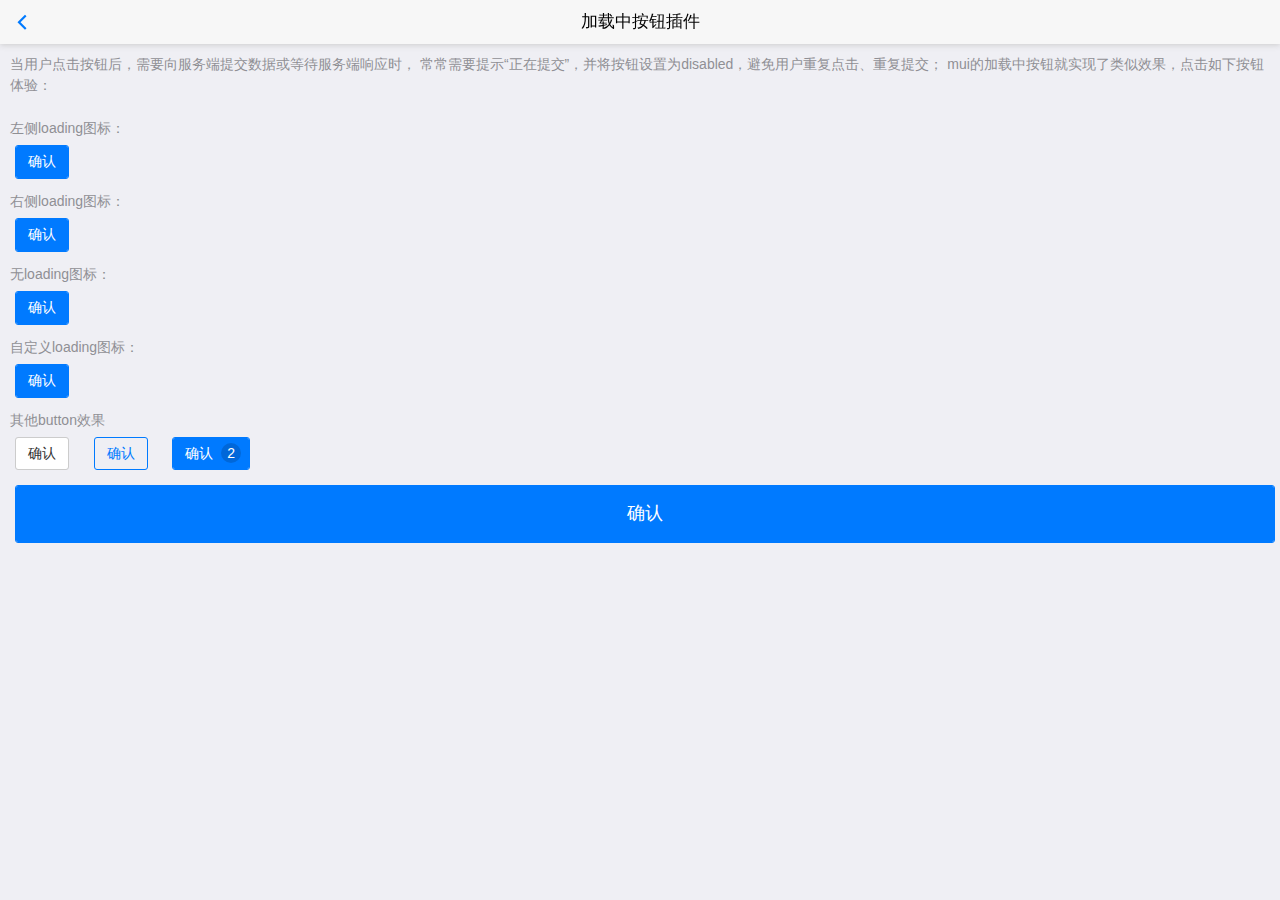
<file: 00ee/examples/buttons-with-loading.html>
<!DOCTYPE html>
<html>
    <head>
        <meta charset="utf-8">
        <title>Hello MUI</title>
        <meta name="viewport" content="width=device-width, initial-scale=1,maximum-scale=1,user-scalable=no">
        <meta name="apple-mobile-web-app-capable" content="yes">
        <meta name="apple-mobile-web-app-status-bar-style" content="black">

        <!--标准mui.css-->
        <link rel="stylesheet" href="../css/mui.min.css">
        <!--App自定义的css-->
        <link rel="stylesheet" type="text/css" href="../css/app.css" />
        <style>
            input,
            button,
            .mui-btn {
                margin: 5px 15px 10px 5px;
                
            }
            .mui-spinner {
                display: inline-block;
                width: 24px;
                height: 24px;
                -webkit-transform-origin: 50%;
                transform-origin: 50%;
                -webkit-animation: spinner-spin 1s step-end infinite;
                animation: spinner-spin 1s step-end infinite;
            }
            
            .mui-spinner:after {
                display: block;
                content: "";
                width: 100%;
                height: 100%;
                background-position: 50%;
                background-size: 100%;
                background-repeat: no-repeat;
            }
            
            .mui-spinner-custom:after {
                background-image: url("data:image/svg+xml;charset=utf-8,<svg viewBox='0 0 120 120' xmlns='http://www.w3.org/2000/svg' xmlns:xlink='http://www.w3.org/1999/xlink'><defs><line id='l' x1='60' x2='60' y1='7' y2='27' stroke='red' stroke-width='11' stroke-linecap='round'/></defs><g><use xlink:href='%23l' opacity='.27'/><use xlink:href='%23l' opacity='.27' transform='rotate(30 60,60)'/><use xlink:href='%23l' opacity='.27' transform='rotate(60 60,60)'/><use xlink:href='%23l' opacity='.27' transform='rotate(90 60,60)'/><use xlink:href='%23l' opacity='.27' transform='rotate(120 60,60)'/><use xlink:href='%23l' opacity='.27' transform='rotate(150 60,60)'/><use xlink:href='%23l' opacity='.37' transform='rotate(180 60,60)'/><use xlink:href='%23l' opacity='.46' transform='rotate(210 60,60)'/><use xlink:href='%23l' opacity='.56' transform='rotate(240 60,60)'/><use xlink:href='%23l' opacity='.66' transform='rotate(270 60,60)'/><use xlink:href='%23l' opacity='.75' transform='rotate(300 60,60)'/><use xlink:href='%23l' opacity='.85' transform='rotate(330 60,60)'/></g></svg>");
            }
        </style>
    </head>

    <body>
        <header class="mui-bar mui-bar-nav">
            <a class="mui-action-back mui-icon mui-icon-left-nav mui-pull-left"></a>
            <h1 class="mui-title">加载中按钮插件</h1>
        </header>
        <div class="mui-content">
            <div class="mui-content-padded">
                    <p style="margin-bottom: 25px;">当用户点击按钮后，需要向服务端提交数据或等待服务端响应时，
                        常常需要提示“正在提交”，并将按钮设置为disabled，避免用户重复点击、重复提交；
                        mui的加载中按钮就实现了类似效果，点击如下按钮体验：</p>
                <h5>左侧loading图标：</h5>
                <button type="button" class="mui-btn mui-btn-primary" >确认</button>
                <h5>右侧loading图标：</h5>
                <button type="button" class="mui-btn mui-btn-primary" data-loading-text = "提交中" data-loading-icon-position="right">确认</button>
                <h5>无loading图标：</h5>
                <button type="button" class="mui-btn mui-btn-primary" data-loading-icon="">确认</button>
                <h5>自定义loading图标：</h5>
                <button type="button" class="mui-btn mui-btn-primary" data-loading-icon="mui-spinner mui-spinner-custom">确认</button>
                <h5>其他button效果</h5>
                <button type="button" class="mui-btn">确认</button>
                <button type="button" class="mui-btn mui-btn-outlined mui-btn-primary">确认</button>
                <button type="button" class="mui-btn mui-btn-primary">确认 <span class="mui-badge mui-badge-primary">2</span></button>
                <button type="button" class="mui-btn mui-btn-block mui-btn-primary">确认</button>
            </div>
        </div>
    </body>
    <script src="../js/mui.min.js"></script>
    <script>
        mui.init({
            swipeBack: true //启用右滑关闭功能
        });
        mui(document.body).on('tap', '.mui-btn', function(e) {
            mui(this).button('loading');
            setTimeout(function() {
                mui(this).button('reset');
            }.bind(this), 2000);
        });
    </script>

</html>
</file>
<file: Personal centers/css/center.css>
*{
	margin:0;padding:0;
}
li{
	list-style: none;
}
a{
	text-decoration: none;
}
body{
	    display: block;
}
.m-top{
	background:url(../img/hd_bg.png) no-repeat;
	background-size:100% auto;
	overflow: hidden;
	
}
.m-top .m-header{
	display: flex;
	height:40px;
	
	padding:3px 0;
}
.m-header .mh-lefe, .m-header .mh-right{
	align-items: center;
	
}
.m-header .mh-lefe{
	margin-left:10px;
}
.m-header .mh-center{
	width:80%;
	text-align: center;
}
.m-header .mh-right{
	margin-right:10px;
}
.m-top .dataInfo {
    padding: 0 10px 10px;
    overflow: hidden;
}
.m-top .dataInfo .infoBox{
    display: -ms-flexbox;
    display: flex;
    -ms-flex-align: center;
    align-items: center;
    padding: 15px 0 10px 10px;
    -ms-flex-pack: center;
    justify-content: center;
    background: #fff;
    border-top-left-radius: 5px;
    border-top-right-radius: 5px;
}
.m-top .dataInfo .infoBox::after,
.m-top .dataInfo .infoBox::before{
	content: "";
	height:"";
	visibility: hidden;
	clear: both;
}
.m-top .dataInfo .p-img {
    width: 60px;
    height: 60px;
    background: #9cb3f7;
    border-radius: 50%;
    overflow: hidden;
    -ms-flex-pack: distribute;
    justify-content: space-around;
}
.m-top .dataInfo .p-img img{
	width:60px;height:60px;
}
.m-top .dataInfo .p-details {
    -ms-flex: 1;
    flex: 1;
    padding-left: 10px;
    overflow: hidden;
}
.m-top .dataInfo .p-vip {
	
    padding-left: 15px;
    padding-right: 10px;
    color: #fff;
    border-bottom-left-radius: 15px;
    border-top-left-radius: 15px;
    overflow: hidden;
    line-height: 30px;
    height: 30px;
    font-size: 12px;
    background: linear-gradient(90deg,#2869df,#0936cd);
}
.user-box{
    display: -ms-flexbox;
    display: flex;
    -ms-flex-align: center;
    align-items: center;
    -ms-flex-pack: justify;
    justify-content: space-between;
    padding: 5px 10px 10px;
    background: #fff;
    border-top:1px solid skyblue;
    border-bottom-left-radius: 5px;
    border-bottom-right-radius: 5px;
}
.user-box p {
    font-size: 15px;
    color: #222c68;
}
.user-box p img {
    width: 16px;
    display: block;
    margin-right: 15px;
}
.user-box p {
    font-size: 15px;
    color: #222c68;
}
.content .contentBox {
    border-radius: 5px;
    overflow: hidden;
    background: #fff;
   	margin:0 10px;
    
}
.content .contentBox .myAeqr {
    padding-top: 10px;
}
.content .contentBox h4 {
    font-size: 14px;
    color: #222c68;
}
.content .contentBox .myAeqr .myMoney {
    display: -ms-flexbox;
    display: flex;
    -ms-flex-align: center;
    align-items: center;
    margin-bottom: 10px;
    padding-left: 20px;
}
.content .contentBox .myAeqr .myMoney li {
    width: 33.33%;
    overflow: hidden;
}
.content .contentBox .myAeqr .myMoney li p {
    text-overflow: ellipsis;
    overflow: hidden;
}
.content .contentBox p {
    font-size: 12px;
    color: #babfc9;
}
.xf_in{
	width:100%;height:244px;
}
.xf_in .xiaofei_r{
	width:50%;height:244px;background:#fff;float:right;padding-right:10px;padding-top:10px;
}
.xiaofei_r li{
	padding:5px 5px;font-size:14px;color:#ccc;
}
.xiaofei_r li p{
	display: inline;padding:2px 8px;
}
.xiaofei_r li.li_p01 p{
	background:rgb(194,53,49);
}
.xiaofei_r li.li_p02 p{
	background:rgb(47,69,84);
}
.xiaofei_r li.li_p03 p{
	background:rgb(97,160,168);
}
.xiaofei_r li.li_p04 p{
	background:rgb(212,130,101);
}
.xiaofei_r li.li_p05 p{
	background:rgb(145,199,174);
}
.xiaofei_r li.li_p06 p{
	background:rgb(116,159,131);
}
.xiaofei_r li.li_p07 p{
	background:rgb(202,134,34);
}
.xiaofei_r li span{padding-left:10px;}
.m-navlist {
    margin-top: 15px;
    margin-bottom: 15px;
    overflow: auto;
    padding: 0 10px;
}
.m-navlist>div{
	width:100%;height:44px;background:#fff;border-bottom: 1px solid #C7C7CC;
	position: relative;
}
/*特定设了高，固定死的值，js隐藏需要取消                   --标注*/
.m-navlist>div.shichang-height{
	height:220px;
}
.m-navlist>div.money-height{
	height:352px;
}
.m-navlist>div.order-height,
.m-navlist>div.address-height{
	height:132px;
}
.m-navlist>div.info-height{
	height:176px;
}

/*.wife-management{
	position:absolute;left:0;top:176px;
}*/
.nav-details{
	width:100%;border-bottom: 1px solid #C7C7CC;
	padding-left:4%;
}

.nav-position01{
	position: absolute;left:0;top:44px;
}
.nav-position02{
	position: absolute;left:0;top:88px;
}
.nav-position03{
	position: absolute;left:0;top:132px;
}
.nav-position04{
	position: absolute;left:0;top:176px;
}
.nav-position05{
	position: absolute;left:0;top:220px;
}
.nav-position06{
	position: absolute;left:0;top:264px;
}
.nav-position07{
	position: absolute;left:0;top:308px;
}

.nav-details-l{
	line-height:44px;margin-left:10px;float:left;
}
.m-navlist>div:after,
.m-navlist>div::before{
	content: "";
	height:"";
	visibility: hidden;
	clear: both;
}
.nav-details .nav-details-r::after,
.nav-details .nav-details-l::before{
	content: "";
	height:"";
	visibility: hidden;
	clear: both;
}
.nav_l{
	padding-left:30px;
	background-size:24px;line-height:44px;margin-left:10px;float:left;
}
.nav_l.phone{
	background:url(../img/phone.png) no-repeat 0 10px;
}
.nav_l.code{
	background:url(../img/code.png) no-repeat 0 10px;
}
.nav_l.shichang{
	background:url(../img/shichang.png) no-repeat 0 10px;
}
.nav_l.wife{
	background:url(../img/wife.png) no-repeat 0 10px;
}
.nav_l.money{
	background:url(../img/money.png) no-repeat 0 10px;
}
.nav_l.order{
	background:url(../img/order.png) no-repeat 0 10px;
}
.nav_l.info{
	background:url(../img/info.png) no-repeat 0 10px;
}
.nav_l.address{
	background:url(../img/address.png) no-repeat 0 10px;
}
.nav_l p,
.nav-details p{
	margin-bottom: 0px;
}
.nav_r,
.nav-details-r{
	float:right;line-height:44px;padding-right:10px;
}
.nav_r a,
.nav-details-r a{
	color:#ccc;
}
</file>
<file: 00ee/css/app.css>
/*
 *这是单独为hello mui准备的个性化css，可以覆盖标准mui的css定义；
 * 在实际项目开发时，建议为App单独写一个css文件，从而实现项目的自定义皮肤功能；
 * 
 * */
.mui-plus.mui-android header.mui-bar{
	display: none;
}
.mui-plus.mui-android .mui-bar-nav~.mui-content{
	padding: 0;
}

/*hm开头的表示仅为 Hello MUI示例定义*/
.hm-description{
	margin: .5em 0;
}

.hm-description>li {
	font-size: 14px;
	color: #8f8f94;
}
</file>
